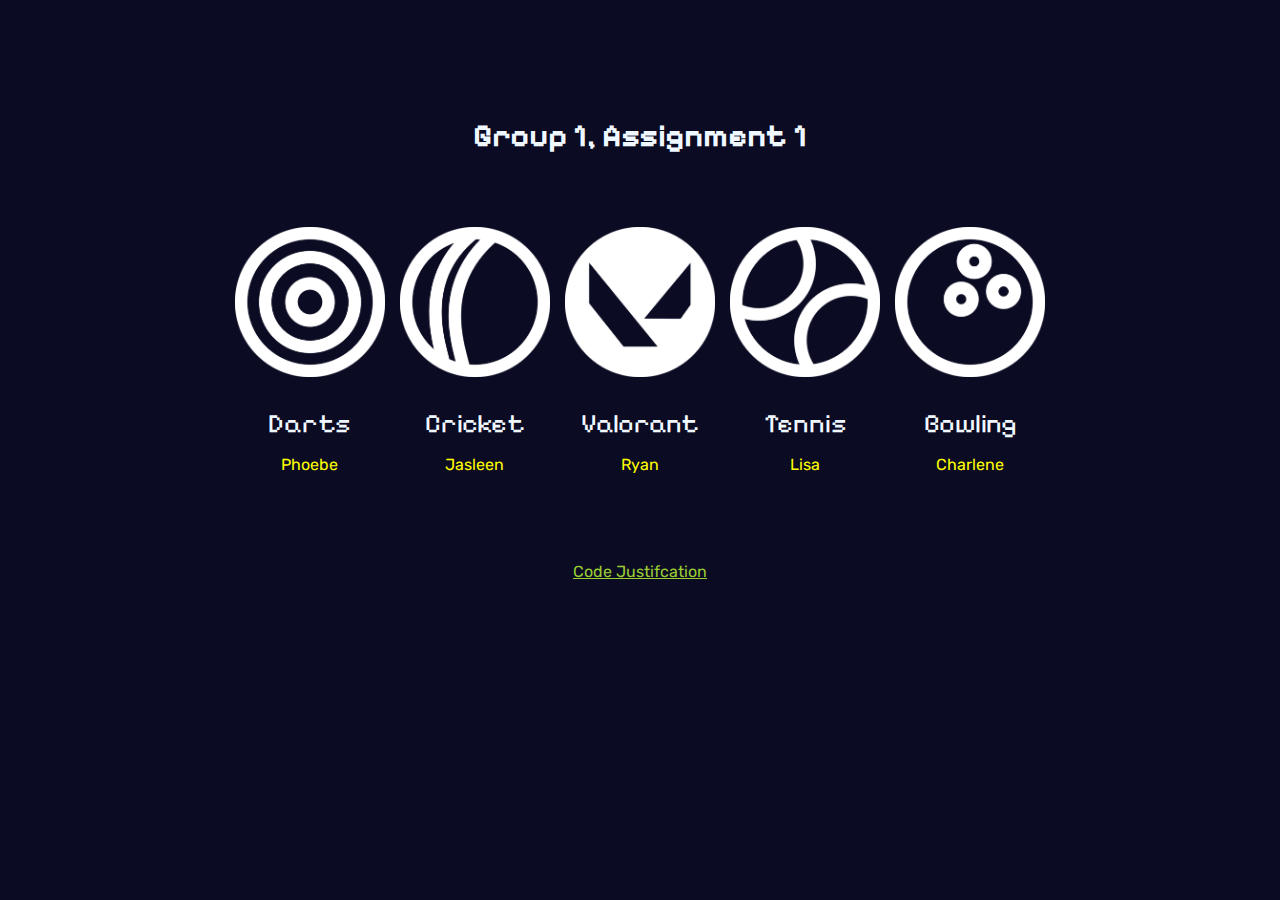
<file: index.html>
<!DOCTYPE html>
<html lang="en">
  <head>
    <meta charset="UTF-8" />
    <meta name="viewport" content="width=device-width, initial-scale=1.0" />
    <title>Assignment1 Homepage</title>
<!-- heading font-->
    <link rel="stylesheet" type="text/css" href="Darts-Phoebe/phoebetemp.css" />
    <link rel="preconnect" href="https://fonts.googleapis.com">
    <link rel="preconnect" href="https://fonts.gstatic.com" crossorigin>
    <link href="https://fonts.googleapis.com/css2?family=Pixelify+Sans:wght@400..700&display=swap" rel="stylesheet">
<!-- nav font -->
    <link rel="preconnect" href="https://fonts.googleapis.com">
    <link rel="preconnect" href="https://fonts.gstatic.com" crossorigin>
    <link href="https://fonts.googleapis.com/css2?family=Rubik:ital,wght@0,300..900;1,300..900&display=swap" rel="stylesheet">
  </head>
    <!--*Concept Model, Needs to be corrected against different viewport sizes-->
  </head>

 <!-- created by Phoebe Biggin -->
  <body id="homepage">
    <header class="home">
      <h1>Group 1, Assignment 1</h1>
    </header>
    <main class="home">
      <section class="home">
        <!--* Link box per game, enclosed in each article. 
          Will need to replace icon-placeholder with intended images AT a higher res. pixelated ;") -->
        <!--* Game 1, Phoebe-->
        <article class="gamebox">
          <a class="gamelink" href="Darts-Phoebe/phoebe.html"> 
            <img src="Images/Darts.png" width="150vw" height="width"/>
          </a>
          <h3 class="gametext">Darts</h3> <!--* could make this part of the hitbox too?-->
          <p>Phoebe</p>
        </article>
        <!--* Game 2, Jasleen-->
        <article class="gamebox">
          <a class="gamelink" href="Jasleen-Assignment-1-Part-1/cricket.html"
            ><img src="Images/cricket.png" width="150vw" height="width"/>
          </a>
          <h3 class="gametext">Cricket</h3>
          <p>Jasleen</p>
        </article>
        <!--* Game 3, Ryan-->
        <article class="gamebox">
          <a class="gamelink" href="valorant-ryan/ryan.html"
            ><img src="Images/valorant.png" width="150vw" height="width"/>
          </a>
          <h3 class="gametext">Valorant</h3>
          <p>Ryan</p>
        </article>
        <!--* Game 4, Lisa-->
        <article class="gamebox">
          <a class="gamelink" href="tennis/assignmentpt1.html"
            ><img src="Images/tennis.png" width="150vw" height="width"/>
          </a>
          <h3 class="gametext">Tennis</h3>
          <p>Lisa</p>
        </article>
        <!--* Game 5, Charlene-->
        <article class="gamebox">
          <a class="gamelink" href="bowling/bowlingAS.html"
            ><img src="Images/bowling.png" width="150vw" height="width"/>
          </a>
          <h3 class="gametext" >Bowling</h3>
          <p>Charlene</p>
        </article>
      </section>
    </main>
    <footer class="home">
      <!--* Link for Decision making page in this section?-->
      <a class="just-link" href="justification.html">Code Justifcation</a>
    </footer>
    <!-- addtional page information could be displayed in the actual footer-->
  </body>
</html>
</file>
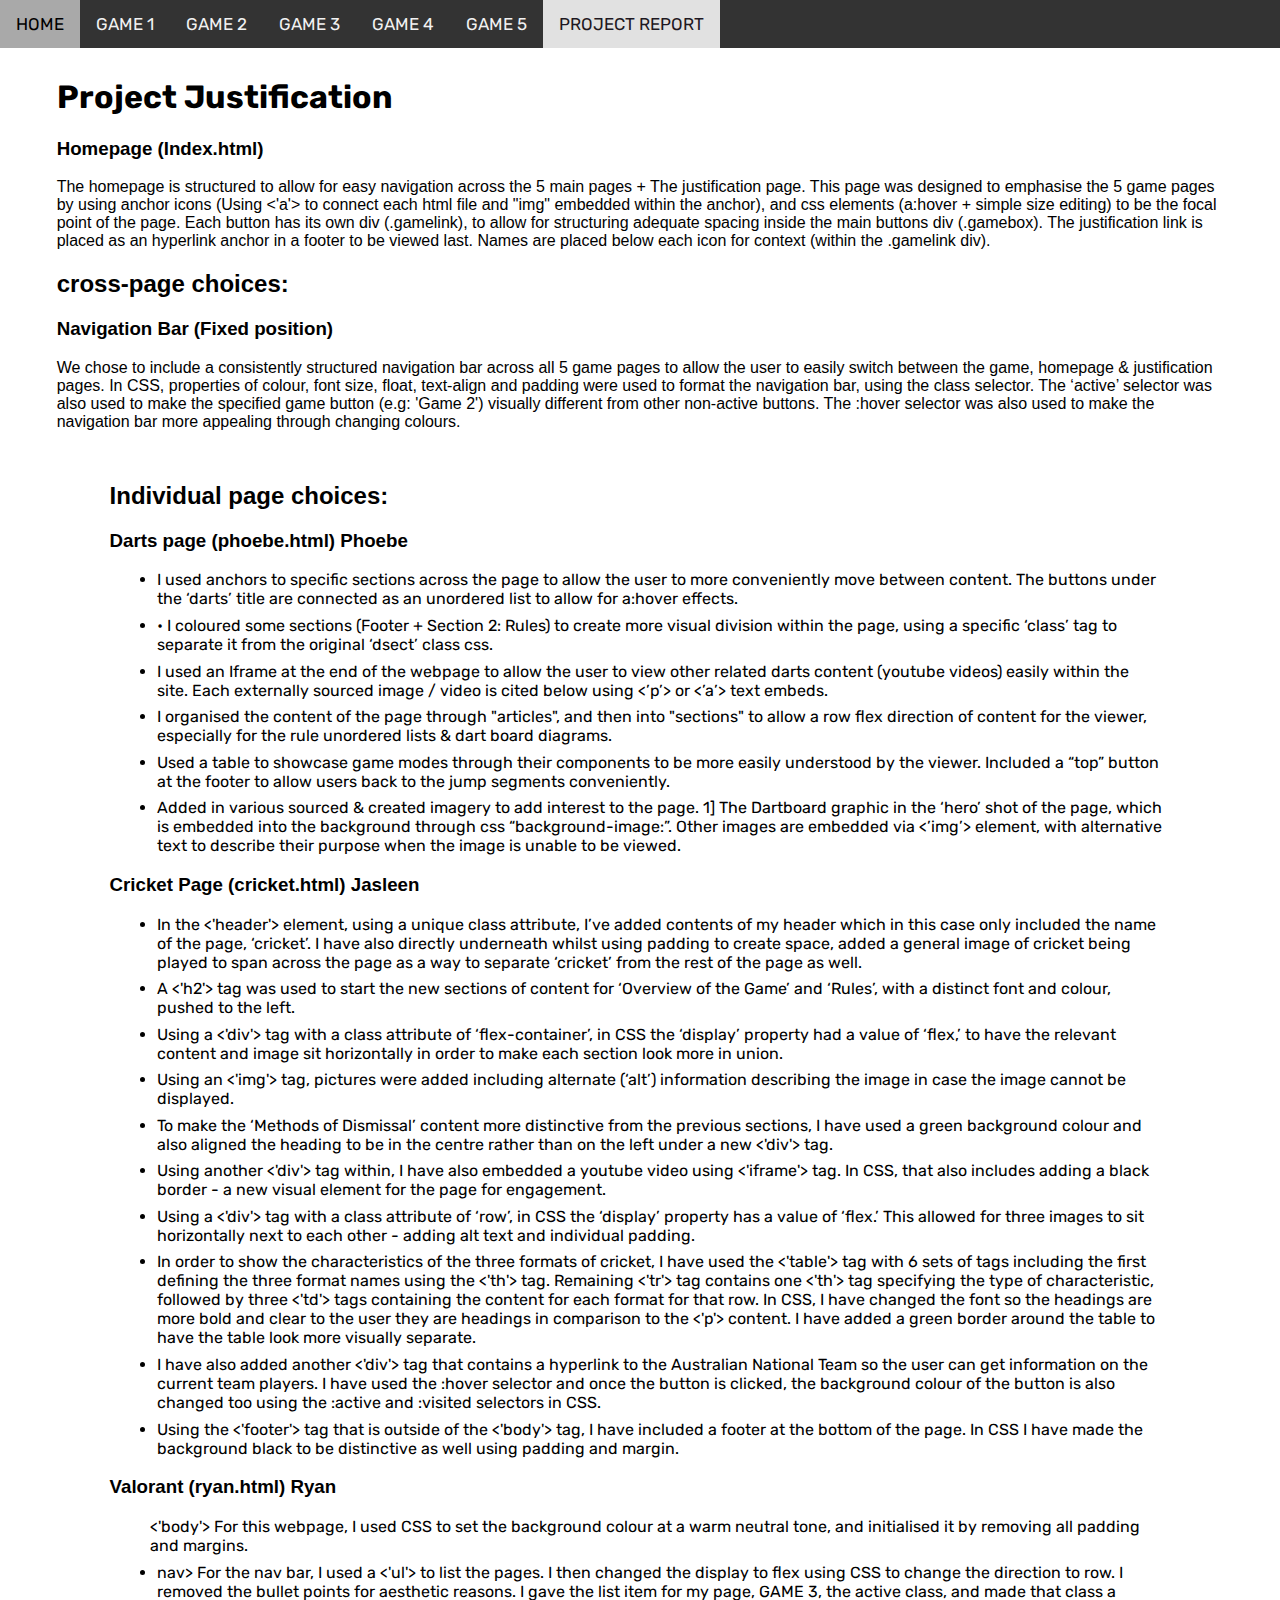
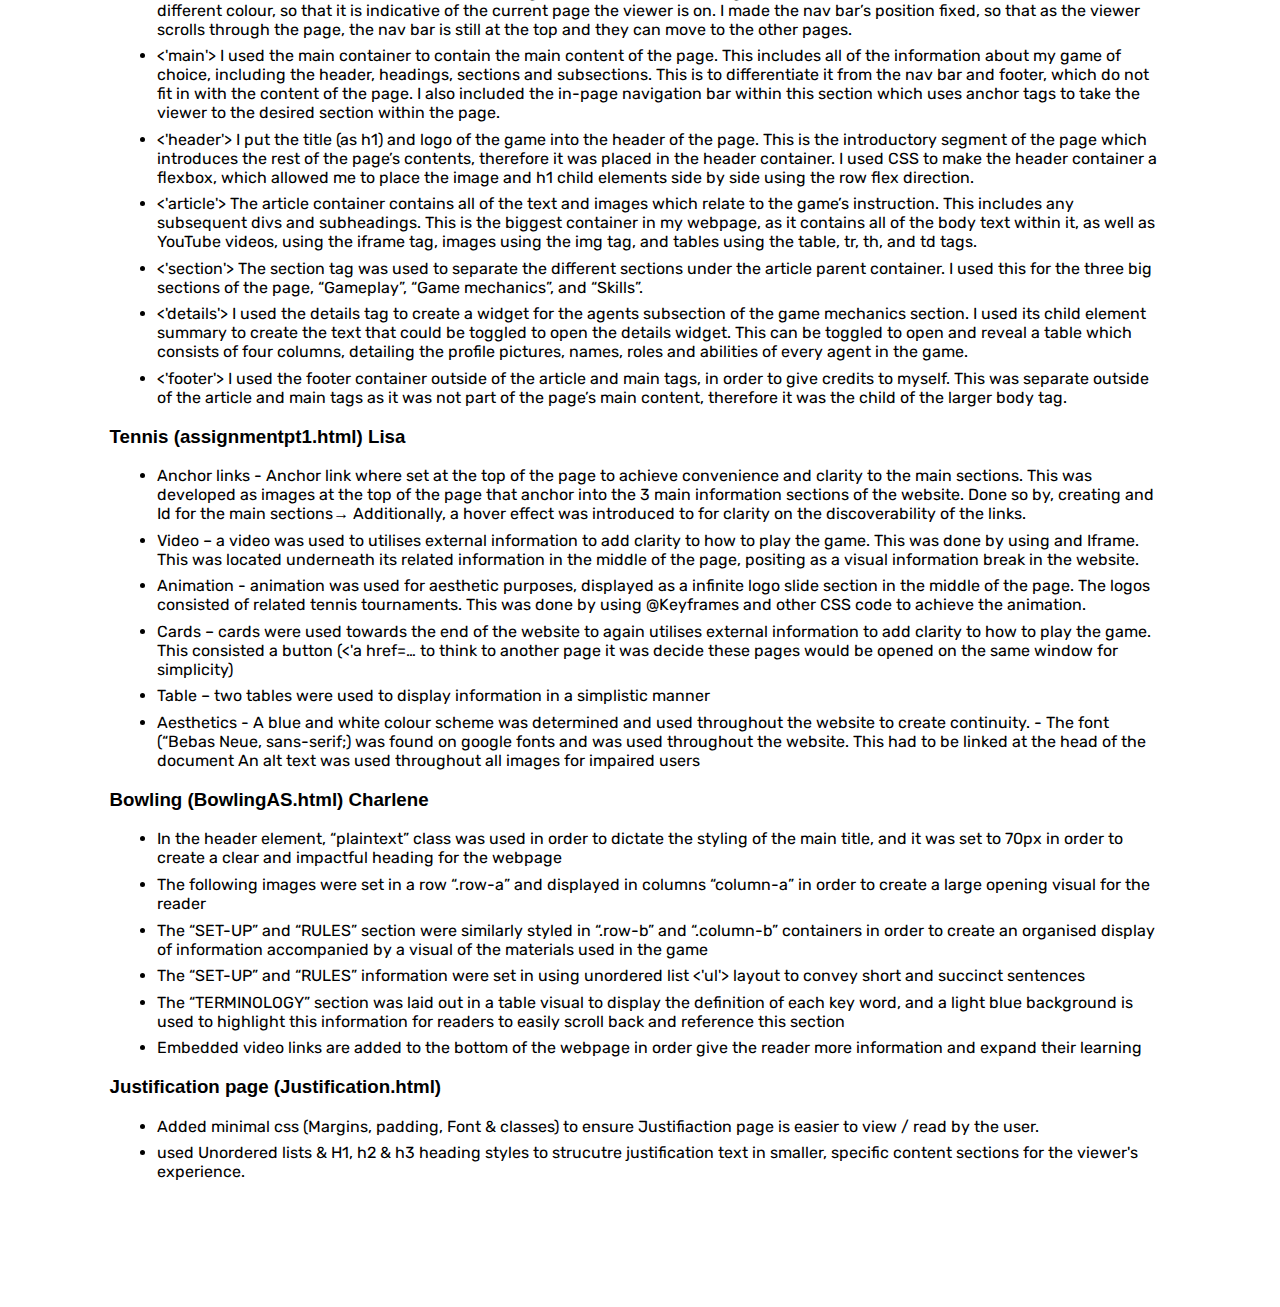
<file: justification.html>
<!DOCTYPE html>
<html lang="en">
  <head>
    <meta charset="UTF-8" />
    <meta name="viewport" content="width=device-width, initial-scale=1.0" />
    <title>Assignment 1 Justification</title>

    <link rel="stylesheet" type="text/css" href="Darts-Phoebe/phoebetemp.css" />
    <link rel="preconnect" href="https://fonts.googleapis.com" />
    <link rel="preconnect" href="https://fonts.gstatic.com" crossorigin />
    <link
      href="https://fonts.googleapis.com/css2?family=Rubik:ital,wght@0,300..900;1,300..900&display=swap"
      rel="stylesheet"
    />
  </head>

  <body id="justpage">
    <div class="topnavjust">
      <a href="index.html">HOME</a>
      <a href="Darts-Phoebe/phoebe.html">GAME 1</a>
      <a href="Jasleen-Assignment-1-Part-1/cricket.html">GAME 2</a>
      <a href="valorant-ryan/ryan.html">GAME 3</a>
      <a href="tennis/assignmentpt1.html">GAME 4</a>
      <a href="bowling/bowlingAS.html">GAME 5</a>
      <a class="activejust" href="">PROJECT REPORT</a>
    </div>

    <!-- created by Phoebe Biggin -->
    <section class="mainjust">
      <h1>Project Justification</h1>
      <h3>Homepage (Index.html)</h3>
      <p>
        The homepage is structured to allow for easy navigation across the 5
        main pages + The justification page. This page was designed to emphasise
        the 5 game pages by using anchor icons (Using <'a'> to connect each html
        file and "img" embedded within the anchor), and css elements (a:hover +
        simple size editing) to be the focal point of the page. Each button has
        its own div (.gamelink), to allow for structuring adequate spacing
        inside the main buttons div (.gamebox). The justification link is placed
        as an hyperlink anchor in a footer to be viewed last. Names are placed
        below each icon for context (within the .gamelink div).
      </p>

      <h2>cross-page choices:</h2>
      <h3>Navigation Bar (Fixed position)</h3>
      <p>
        We chose to include a consistently structured navigation bar across all
        5 game pages to allow the user to easily switch between the game,
        homepage & justification pages. In CSS, properties of colour, font size,
        float, text-align and padding were used to format the navigation bar,
        using the class selector. The ‘active’ selector was also used to make
        the specified game button (e.g: 'Game 2') visually different from other
        non-active buttons. The :hover selector was also used to make the
        navigation bar more appealing through changing colours.
      </p>
      <article class="indivjust">
        <h2>Individual page choices:</h2>
        <h3>Darts page (phoebe.html) Phoebe</h3>
        <ul class="justpoint">
          <li>
            I used anchors to specific sections across the page to allow the
            user to more conveniently move between content. The buttons under
            the ‘darts’ title are connected as an unordered list to allow for
            a:hover effects.
          </li>
          <li>•	I coloured some sections (Footer + Section 2: Rules) to create more visual 
            division within the page, using a specific ‘class’ tag to separate it from the 
            original ‘dsect’ class css.</li>
          <li>
            I used an Iframe at the end of the webpage to allow the user to view
            other related darts content (youtube videos) easily within the site.
            Each externally sourced image / video is cited below using <’p’> or <’a’> text embeds.
          </li>
          <li>
            I organised the content of the page through "articles", and then
            into "sections" to allow a row flex direction of content for the
            viewer, especially for the rule unordered lists & dart board
            diagrams.
          </li>
          <li>
            Used a table to showcase game modes through their components to be
            more easily understood by the viewer. Included a “top” button at the
            footer to allow users back to the jump segments conveniently.
          </li>
          <li>
            Added in various sourced & created imagery to add interest to the
            page. 1] The Dartboard graphic in the ‘hero’ shot of the page, which
            is embedded into the background through css “background-image:”.
            Other images are embedded via <’img’> element, with alternative text
            to describe their purpose when the image is unable to be viewed.
          </li>
        </ul>

        <h3>Cricket Page (cricket.html) Jasleen</h3>
        <ul class="justpoint">
          <li>
            In the <'header'> element, using a unique class attribute, I’ve
            added contents of my header which in this case only included the
            name of the page, ‘cricket’. I have also directly underneath whilst
            using padding to create space, added a general image of cricket
            being played to span across the page as a way to separate ‘cricket’
            from the rest of the page as well.
          </li>
          <li>
            A <'h2'> tag was used to start the new sections of content for
            ‘Overview of the Game’ and ‘Rules’, with a distinct font and colour,
            pushed to the left.
          </li>
          <li>
            Using a <'div'> tag with a class attribute of ‘flex-container’, in
            CSS the ‘display’ property had a value of ‘flex,’ to have the
            relevant content and image sit horizontally in order to make each
            section look more in union.
          </li>
          <li>
            Using an <'img'> tag, pictures were added including alternate
            (‘alt’) information describing the image in case the image cannot be
            displayed.
          </li>
          <li>
            To make the ‘Methods of Dismissal’ content more distinctive from the
            previous sections, I have used a green background colour and also
            aligned the heading to be in the centre rather than on the left
            under a new <'div'> tag.
          </li>
          <li>
            Using another <'div'> tag within, I have also embedded a youtube
            video using <'iframe'> tag. In CSS, that also includes adding a
            black border - a new visual element for the page for engagement.
          </li>
          <li>
            Using a <'div'> tag with a class attribute of ‘row’, in CSS the
            ‘display’ property has a value of ‘flex.’ This allowed for three
            images to sit horizontally next to each other - adding alt text and
            individual padding.
          </li>
          <li>
            In order to show the characteristics of the three formats of
            cricket, I have used the <'table'> tag with 6 sets of
            <tr>
              tags including the first defining the three format names using the
              <'th'> tag. Remaining <'tr'> tag contains one <'th'> tag
              specifying the type of characteristic, followed by three <'td'>
              tags containing the content for each format for that row. In CSS,
              I have changed the font so the headings are more bold and clear to
              the user they are headings in comparison to the <'p'> content. I
              have added a green border around the table to have the table look
              more visually separate.
            </tr>
          </li>

          <li>
            I have also added another <'div'> tag that contains a hyperlink to
            the Australian National Team so the user can get information on the
            current team players. I have used the :hover selector and once the
            button is clicked, the background colour of the button is also
            changed too using the :active and :visited selectors in CSS.
          </li>
          <li>
            Using the <'footer'> tag that is outside of the <'body'> tag, I have
            included a footer at the bottom of the page. In CSS I have made the
            background black to be distinctive as well using padding and margin.
          </li>
        </ul>

        <h3>Valorant (ryan.html) Ryan</h3>
        <ul class="justpoint">
          <'body'> For this webpage, I used CSS to set the background colour at
          a warm neutral tone, and initialised it by removing all padding and
          margins.
          <li>
            nav> For the nav bar, I used a <'ul'> to list the pages. I then
            changed the display to flex using CSS to change the direction to
            row. I removed the bullet points for aesthetic reasons. I gave the
            list item for my page, GAME 3, the active class, and made that class
            a different colour, so that it is indicative of the current page the
            viewer is on. I made the nav bar’s position fixed, so that as the
            viewer scrolls through the page, the nav bar is still at the top and
            they can move to the other pages.
          </li>
          <li>
            <'main'> I used the main container to contain the main content of
            the page. This includes all of the information about my game of
            choice, including the header, headings, sections and subsections.
            This is to differentiate it from the nav bar and footer, which do
            not fit in with the content of the page. I also included the in-page
            navigation bar within this section which uses anchor tags to take
            the viewer to the desired section within the page.
          </li>

          <li>
            <'header'> I put the title (as h1) and logo of the game into the
            header of the page. This is the introductory segment of the page
            which introduces the rest of the page’s contents, therefore it was
            placed in the header container. I used CSS to make the header
            container a flexbox, which allowed me to place the image and h1
            child elements side by side using the row flex direction.
          </li>

          <li>
            <'article'> The article container contains all of the text and
            images which relate to the game’s instruction. This includes any
            subsequent divs and subheadings. This is the biggest container in my
            webpage, as it contains all of the body text within it, as well as
            YouTube videos, using the iframe tag, images using the img tag, and
            tables using the table, tr, th, and td tags.
          </li>

          <li>
            <'section'> The section tag was used to separate the different
            sections under the article parent container. I used this for the
            three big sections of the page, “Gameplay”, “Game mechanics”, and
            “Skills”.
          </li>

          <li>
            <'details'> I used the details tag to create a widget for the agents
            subsection of the game mechanics section. I used its child element
            summary to create the text that could be toggled to open the details
            widget. This can be toggled to open and reveal a table which
            consists of four columns, detailing the profile pictures, names,
            roles and abilities of every agent in the game.
          </li>
          <li>
            <'footer'> I used the footer container outside of the article and
            main tags, in order to give credits to myself. This was separate
            outside of the article and main tags as it was not part of the
            page’s main content, therefore it was the child of the larger body
            tag.
          </li>
        </ul>

        <h3>Tennis (assignmentpt1.html) Lisa</h3>
        <ul class="justpoint">
          <li>
            Anchor links - Anchor link where set at the top of the page to
            achieve convenience and clarity to the main sections. This was
            developed as images at the top of the page that anchor into the 3
            main information sections of the website. Done so by, creating and
            Id for the main sections→ Additionally, a hover effect was
            introduced to for clarity on the discoverability of the links.
          </li>

          <li>
            Video – a video was used to utilises external information to add
            clarity to how to play the game. This was done by using and Iframe.
            This was located underneath its related information in the middle of
            the page, positing as a visual information break in the website.
          </li>

          <li>
            Animation - animation was used for aesthetic purposes, displayed as
            a infinite logo slide section in the middle of the page. The logos
            consisted of related tennis tournaments. This was done by using
            @Keyframes and other CSS code to achieve the animation.
          </li>

          <li>
            Cards – cards were used towards the end of the website to again
            utilises external information to add clarity to how to play the
            game. This consisted a button (<'a href=… to think to another page
            it was decide these pages would be opened on the same window for
            simplicity)
          </li>

          <li>
            Table – two tables were used to display information in a simplistic
            manner
          </li>

          <li>
            Aesthetics - A blue and white colour scheme was determined and used
            throughout the website to create continuity. - The font (“Bebas
            Neue, sans-serif;) was found on google fonts and was used throughout
            the website. This had to be linked at the head of the document An
            alt text was used throughout all images for impaired users
          </li>
        </ul>
        <h3>Bowling (BowlingAS.html) Charlene</h3>
        <ul class="justpoint">
          <li>
            In the header element, “plaintext” class was used in order to
            dictate the styling of the main title, and it was set to 70px in
            order to create a clear and impactful heading for the webpage
          </li>
          <li>
            The following images were set in a row “.row-a” and displayed in
            columns “column-a” in order to create a large opening visual for the
            reader
          </li>
          <li>
            The “SET-UP” and “RULES” section were similarly styled in “.row-b”
            and “.column-b” containers in order to create an organised display
            of information accompanied by a visual of the materials used in the
            game
          </li>
          <li>
            The “SET-UP” and “RULES” information were set in using unordered
            list <'ul'> layout to convey short and succinct sentences
          </li>
          <li>
            The “TERMINOLOGY” section was laid out in a table visual to display
            the definition of each key word, and a light blue background is used
            to highlight this information for readers to easily scroll back and
            reference this section
          </li>
          <li>
            Embedded video links are added to the bottom of the webpage in order
            give the reader more information and expand their learning
          </li>
        </ul>
        <h3>Justification page (Justification.html)</h3>
        <ul class="justpoint">
          <li>
            Added minimal css (Margins, padding, Font & classes) to ensure
            Justifiaction page is easier to view / read by the user.
          </li>
          <li>
            used Unordered lists & H1, h2 & h3 heading styles to strucutre
            justification text in smaller, specific content sections for the
            viewer's experience.
          </li>
        </ul>
      </article>
    </section>
  </body>
</html>
</file>
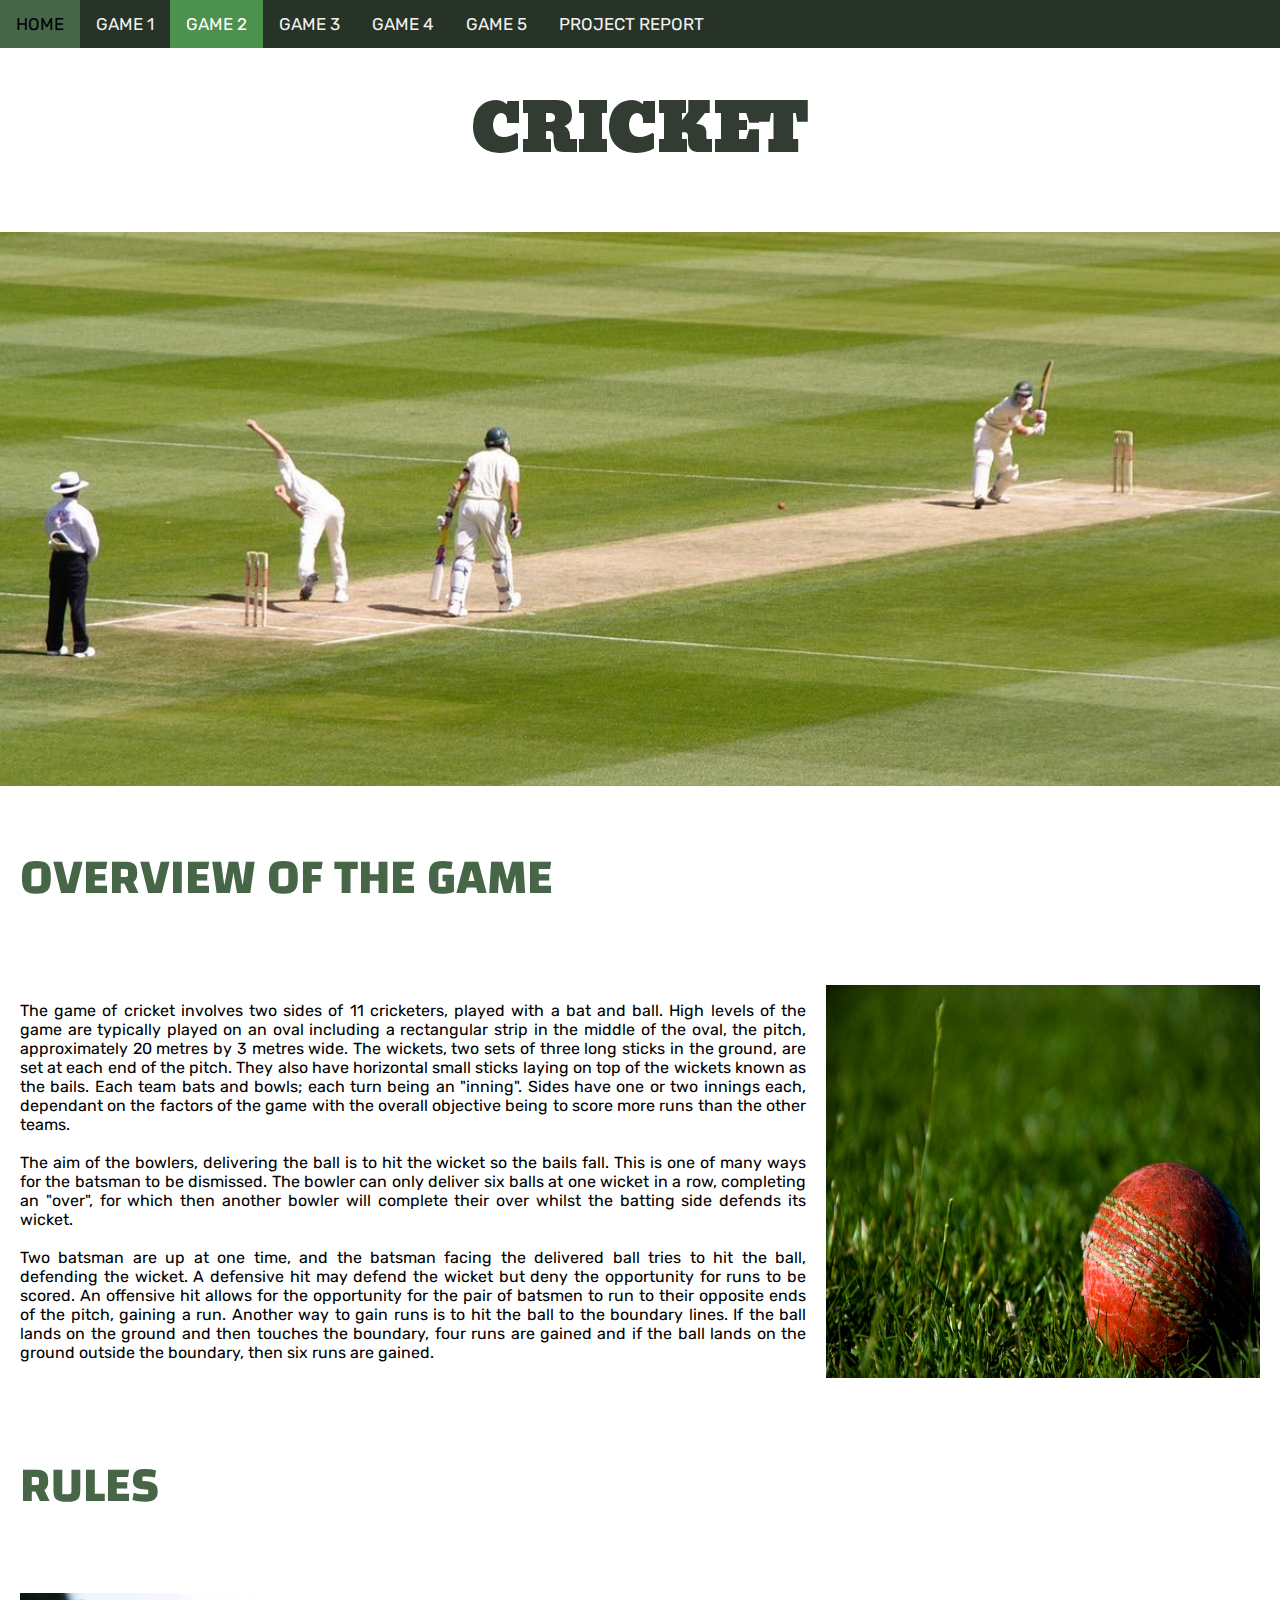
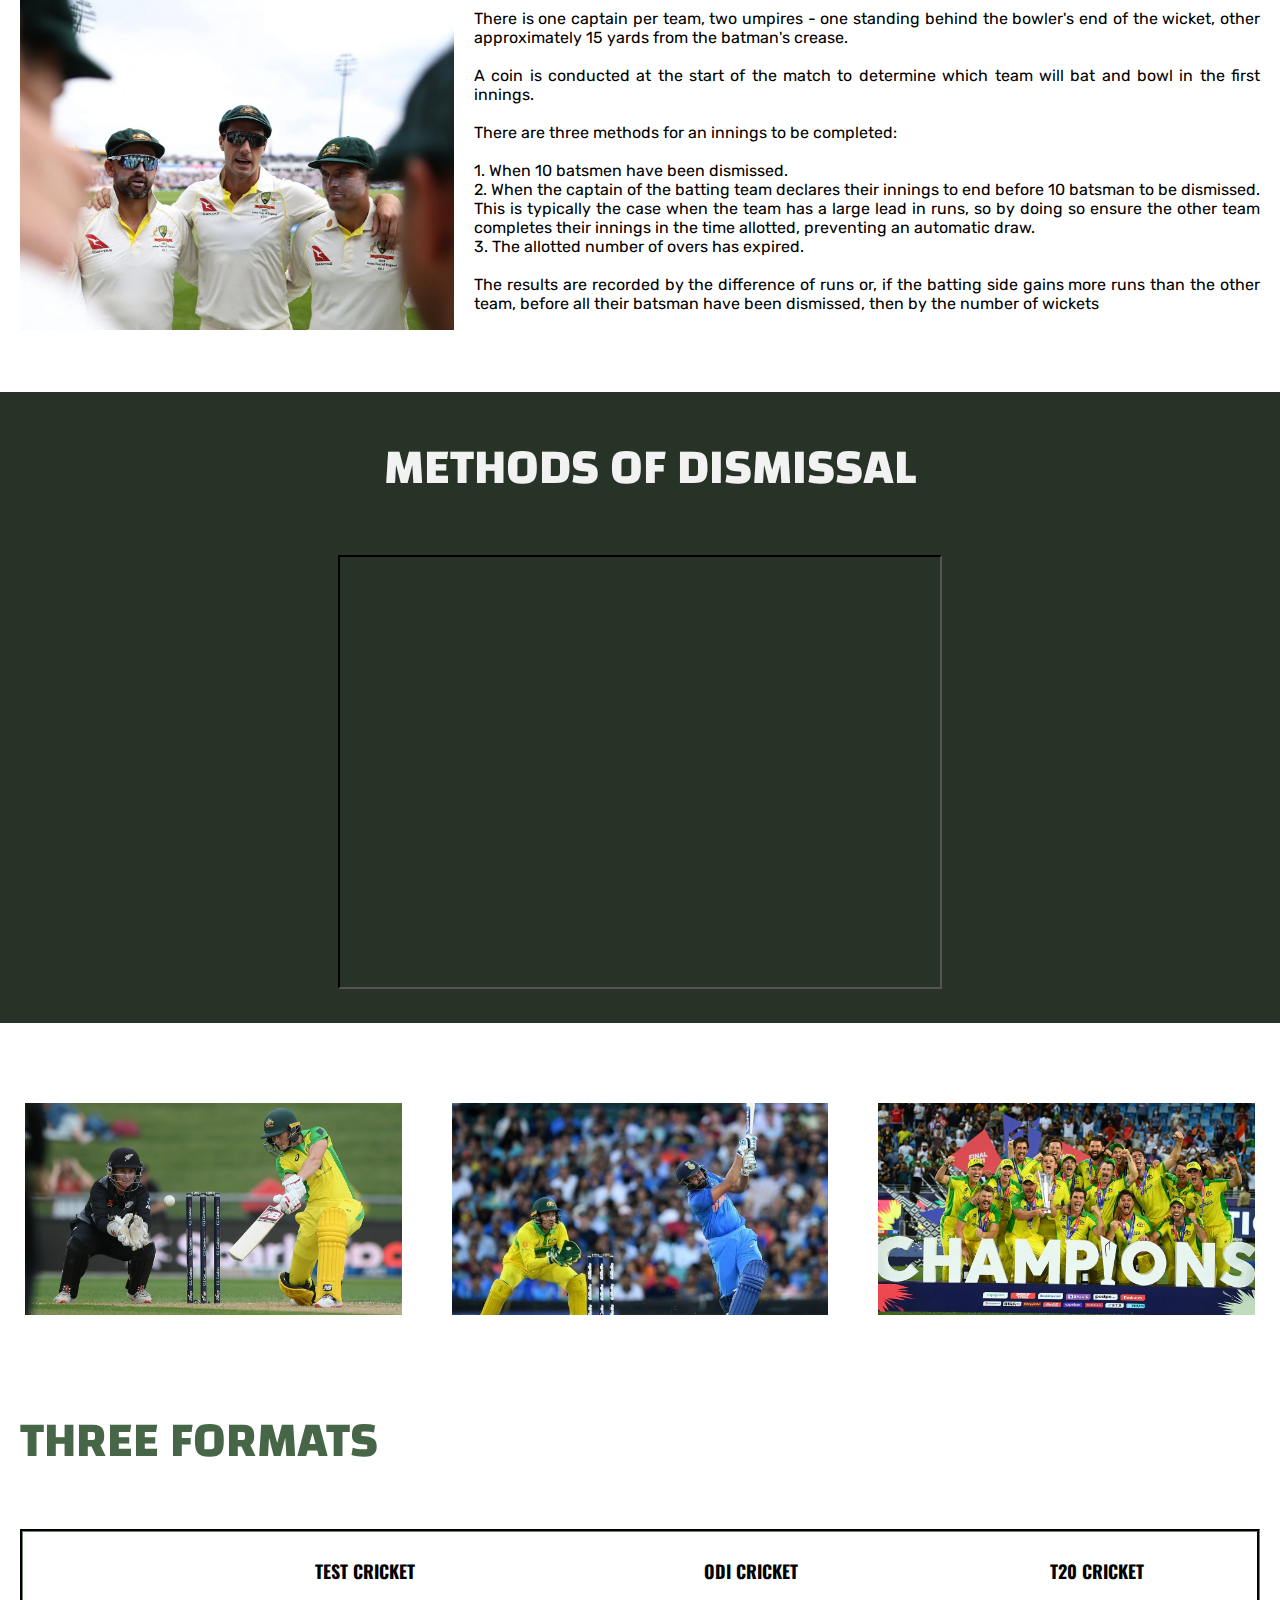
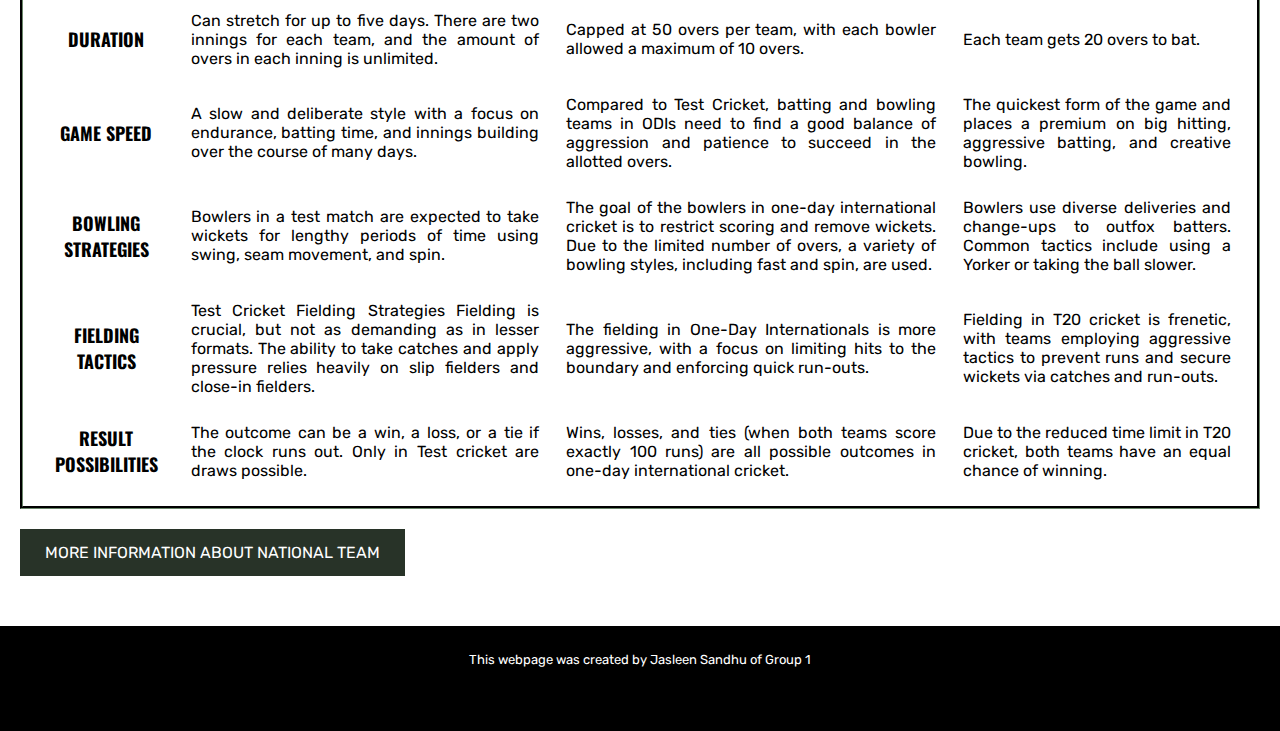
<file: Jasleen-Assignment-1-Part-1/cricket.html>
<!DOCTYPE html>
<html lang="en">
<head>
    <meta charset="UTF-8">
    <meta name="viewport" content="width=device-width, initial-scale=1.0">
    <link rel="stylesheet" href="cricket.css">

<link href="https://fonts.googleapis.com/css2?family=Angkor&display=swap" rel="stylesheet">
<link href="https://fonts.googleapis.com/css2?family=Angkor&family=Anta&family=Oswald:wght@200..700&display=swap" rel="stylesheet">
<link href="https://fonts.googleapis.com/css2?family=Angkor&family=Anta&family=Changa:wght@200..800&family=Oswald:wght@200..700&display=swap" rel="stylesheet">
<link href="https://fonts.googleapis.com/css2?family=Angkor&family=Anta&family=Changa:wght@200..800&family=Oswald:wght@200..700&family=Rubik:ital,wght@0,300..900;1,300..900&display=swap" rel="stylesheet">
    <title>Cricket | Jasleen</title>
</head>

<body>
    <div class="topnav"> </a>
      <a href="../index.html">HOME</a>
      <a href="../Darts-Phoebe/phoebe.html" href="">GAME 1</a>
      <a class="active" href="">GAME 2</a>
      <a href="../valorant-ryan/ryan.html">GAME 3</a>
      <a href="../tennis/assignmentpt1.html">GAME 4</a>
      <a href="../bowling/bowlingAS.html">GAME 5</a>
      <a href="../justification.html">PROJECT REPORT</a>
    </div>

    

      <header class = "headerjas">
        <h1>CRICKET</h1>
      </header>

            <img src="headercricket.jpg" alt="Cricket Team playing" width="100%"/>
                
            <h2> OVERVIEW OF THE GAME </h2>
                <div1jas class = "oneflex-containerjas">
                    <p>The game of cricket involves two sides of 11 cricketers, played with a bat and ball. High levels of the game are typically  played on an oval including a rectangular strip in the middle of the oval, the pitch, approximately 20 metres by 3 metres wide. The wickets, two sets of three long sticks in the ground, are set at each end of the pitch. They also have horizontal small sticks laying on top of the wickets known as the bails. Each team bats and bowls; each turn being an "inning". Sides have one or two innings each, dependant on the factors of the game with the overall objective being to score more runs than the other teams. 
                    <br>
                    <br>
                    The aim of the bowlers, delivering the ball is to hit the wicket so the bails fall. This is one of many ways for the batsman to be dismissed. The bowler can only deliver six balls at one wicket in a row, completing an "over", for which then another bowler will complete their over whilst the batting side defends its wicket. 
                    <br>
                    <br>
                    Two batsman are up at one time, and the batsman facing the delivered ball tries to hit the ball, defending the wicket. A defensive hit may defend the wicket but deny the opportunity for runs to be scored. An offensive hit allows for the opportunity for the pair of batsmen to run to their opposite ends of the pitch, gaining a run. Another way to gain runs is to hit the ball to the boundary lines. If the ball lands on the ground and then touches the boundary, four runs are gained and if the ball lands on the ground outside the boundary, then six runs are gained. 
                    </p>
                    <img src="ball.jpg" alt="Cricket Ball" width="35%"/>
                </div1jas>

           <h2> RULES </h2>
           <div2jas class = "twoflex-containerjas">
            <img src="fielders.webp" alt="Australian team" width="35%"/>
            <p> There is one captain per team, two umpires - one standing behind the bowler's end of the wicket, other approximately 15 yards from the batman's crease. 
            <br>
            <br>
              A coin is conducted at the start of the match to determine which team will bat and bowl in the first innings.    
            <br> 
            <br> 
              There are three methods for an innings to be completed:
            <br>
            <br>
              1. When 10 batsmen have been dismissed.
            <br>
              2. When the captain of the batting team declares their innings to end before 10 batsman to be dismissed.
            <br>
            This is typically the case when the team has a large lead in runs, so by doing so ensure the other team completes their innings in the time allotted, preventing an automatic draw. 
            <br> 
              3. The allotted number of overs has expired.
            <br> 
            <br>  
            The results are recorded by the difference of runs or, if the batting side gains more runs than the other team, before all their batsman have been dismissed, then by the number of wickets
            </p>
            </div2jas>


      <div class = "dismissaljas">
            <h2 class="centred_heading"> METHODS OF DISMISSAL</h2>
                <div style="text-align:center"> 
                    <iframe width="600" height="430" src="https://www.youtube.com/embed/COKmlpihiOw"></iframe>
                </div>
      </div>


      <div class="rowjas">
                <div class="columnjas">
                  <img src="format_1.jpeg" alt="Test Cricket" width="100%" >
                </div>
                <div class="columnjas">
                  <img src="format_2.jpg" alt="ODI Cricket" width="100%">
                </div>
                <div class="columnjas">
                  <img src="format_3" alt="Australia, winning team for T20 World Cup" width="100%" >
                </div>
        </div>


      <div class = "gameformatsjas">
            <h2> THREE FORMATS</h2>
            <table class = gftablejas> 
              <tr>
                <th scope="col"></th>
                <th scope="col"> TEST CRICKET</th>
                <th scope="col"> ODI CRICKET</th>
                <th scope="col">T20 CRICKET</th>
              </tr>

              <tr>
                <th scope="row"> DURATION</th>
                <td> Can stretch for up to five days. There are two innings for each team, and the amount of overs in each inning is unlimited.</td>
                <td> Capped at 50 overs per team, with each bowler allowed a maximum of 10 overs.</td>
                <td> Each team gets 20 overs to bat.</td>
              </tr>

              <tr>
                <th scope="row"> GAME SPEED</th>
                <td> A slow and deliberate style with a focus on endurance, batting time, and innings building over the course of many days.</td>
                <td> Compared to Test Cricket, batting and bowling teams in ODIs need to find a good balance of aggression and patience to succeed in the allotted overs.</td>
                <td> The quickest form of the game and places a premium on big hitting, aggressive batting, and creative bowling.</td>
              </tr>

              <tr>
                <th scope="row"> BOWLING STRATEGIES</th>
                <td> Bowlers in a test match are expected to take wickets for lengthy periods of time using swing, seam movement, and spin.</td>
                <td> The goal of the bowlers in one-day international cricket is to restrict scoring and remove wickets. Due to the limited number of overs, a variety of bowling styles, including fast and spin, are used.</td>
                <td> Bowlers use diverse deliveries and change-ups to outfox batters. Common tactics include using a Yorker or taking the ball slower.</td>
              </tr>

              <tr>
                <th scope="row"> FIELDING TACTICS</th>
                <td> Test Cricket Fielding Strategies Fielding is crucial, but not as demanding as in lesser formats. The ability to take catches and apply pressure relies heavily on slip fielders and close-in fielders.</td>
                <td> The fielding in One-Day Internationals is more aggressive, with a focus on limiting hits to the boundary and enforcing quick run-outs.</td>
                <td> Fielding in T20 cricket is frenetic, with teams employing aggressive tactics to prevent runs and secure wickets via catches and run-outs.</td>
              </tr>

              <tr>
                <th scope="row"> RESULT POSSIBILITIES</th>
                <td> The outcome can be a win, a loss, or a tie if the clock runs out. Only in Test cricket are draws possible.</td>
                <td> Wins, losses, and ties (when both teams score exactly 100 runs) are all possible outcomes in one-day international cricket.</td>
                <td> Due to the reduced time limit in T20 cricket, both teams have an equal chance of winning.</td>
              </tr>
            </table>
      </div>

      <div class = "link">
        <a href="https://www.cricket.com.au/" target="_blank"> MORE INFORMATION ABOUT NATIONAL TEAM </a>
      </div>

      <footer>
        <p> This webpage was created by Jasleen Sandhu of Group 1</p>
      </footer>

            



      


</body>
</html>
</file>
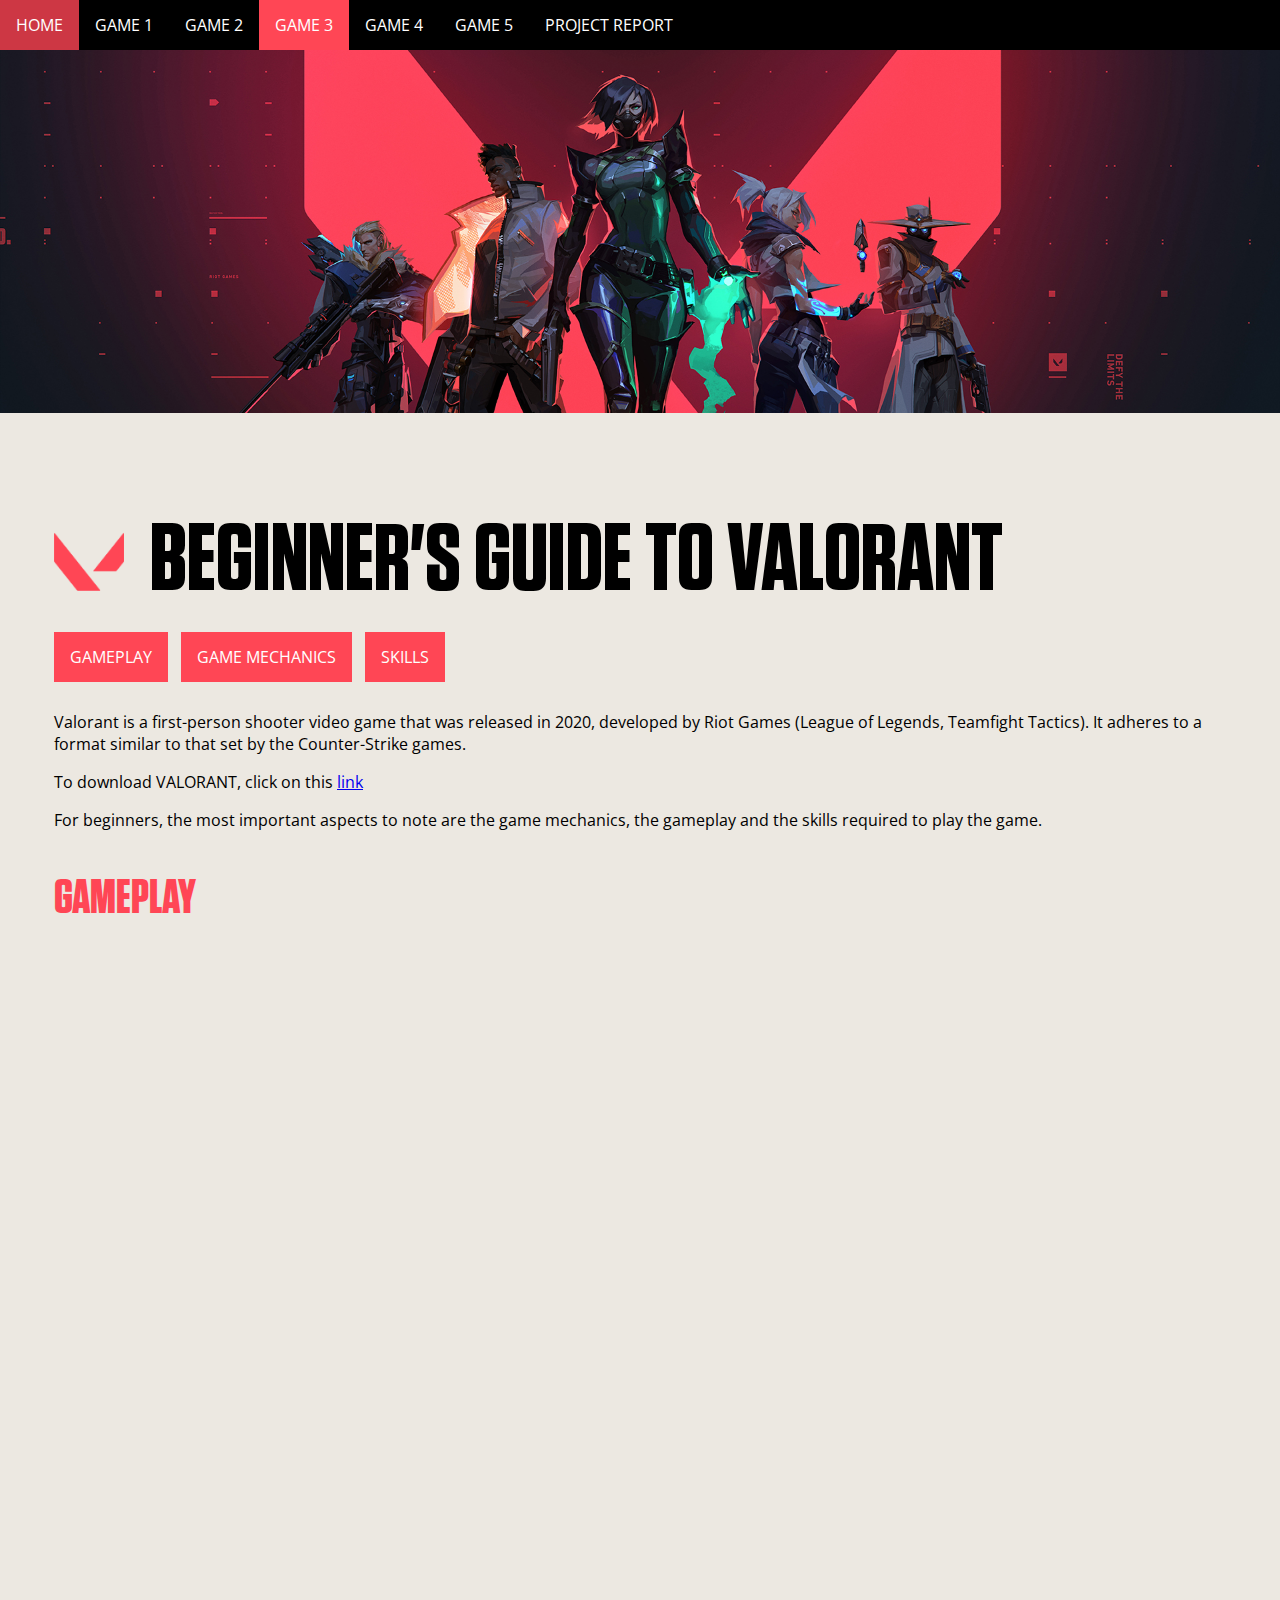
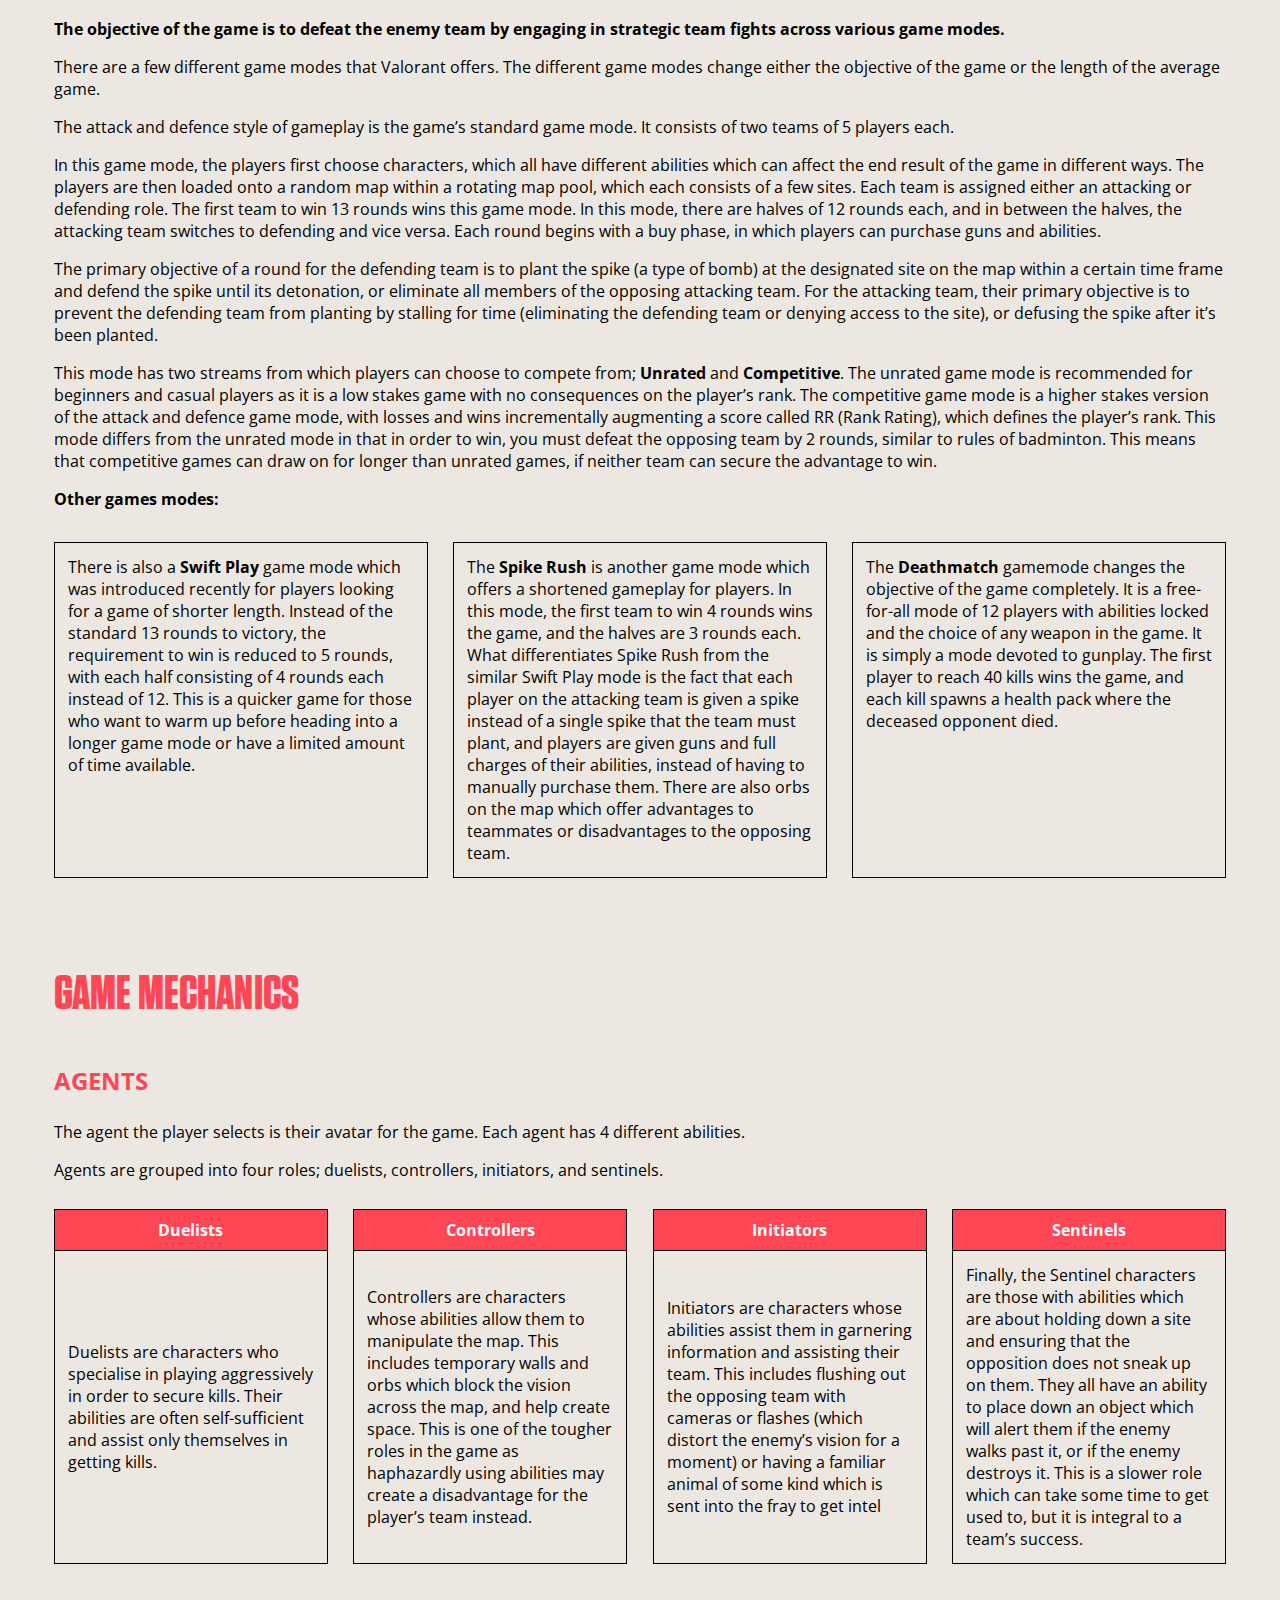
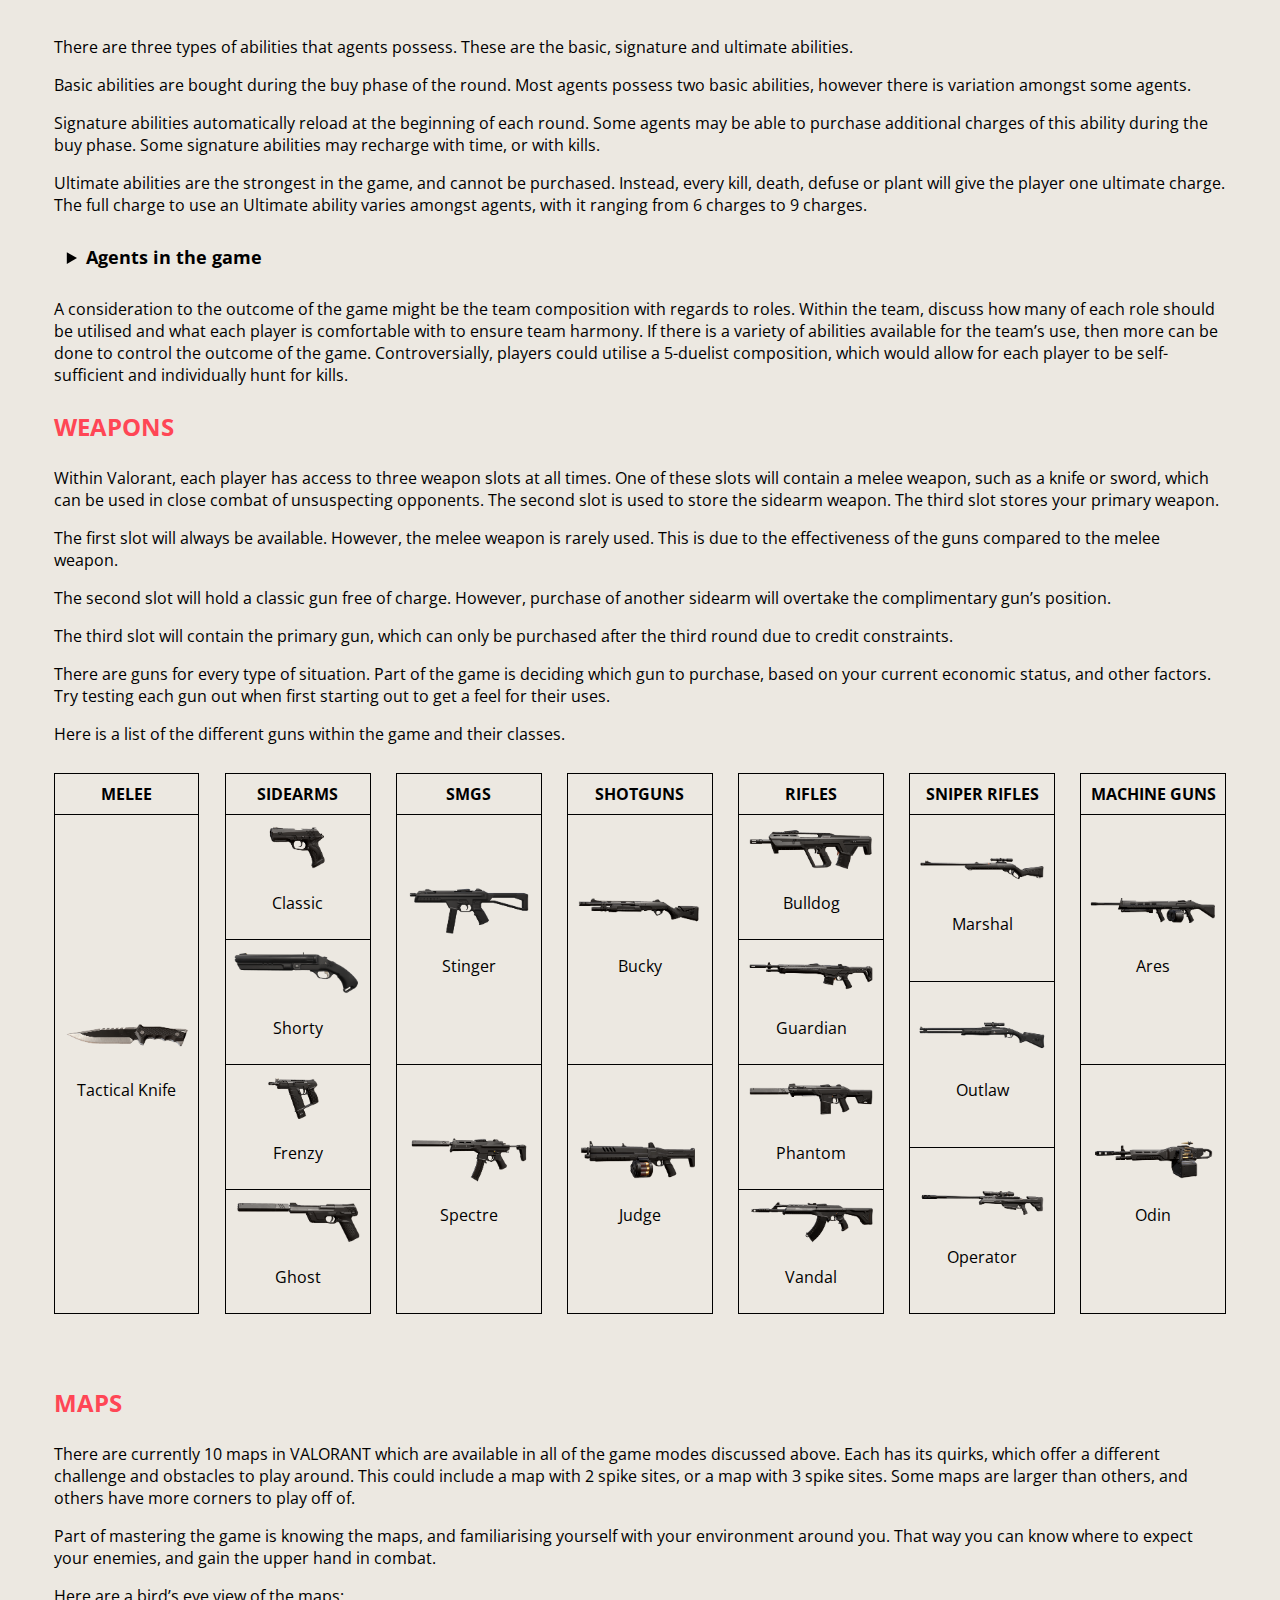
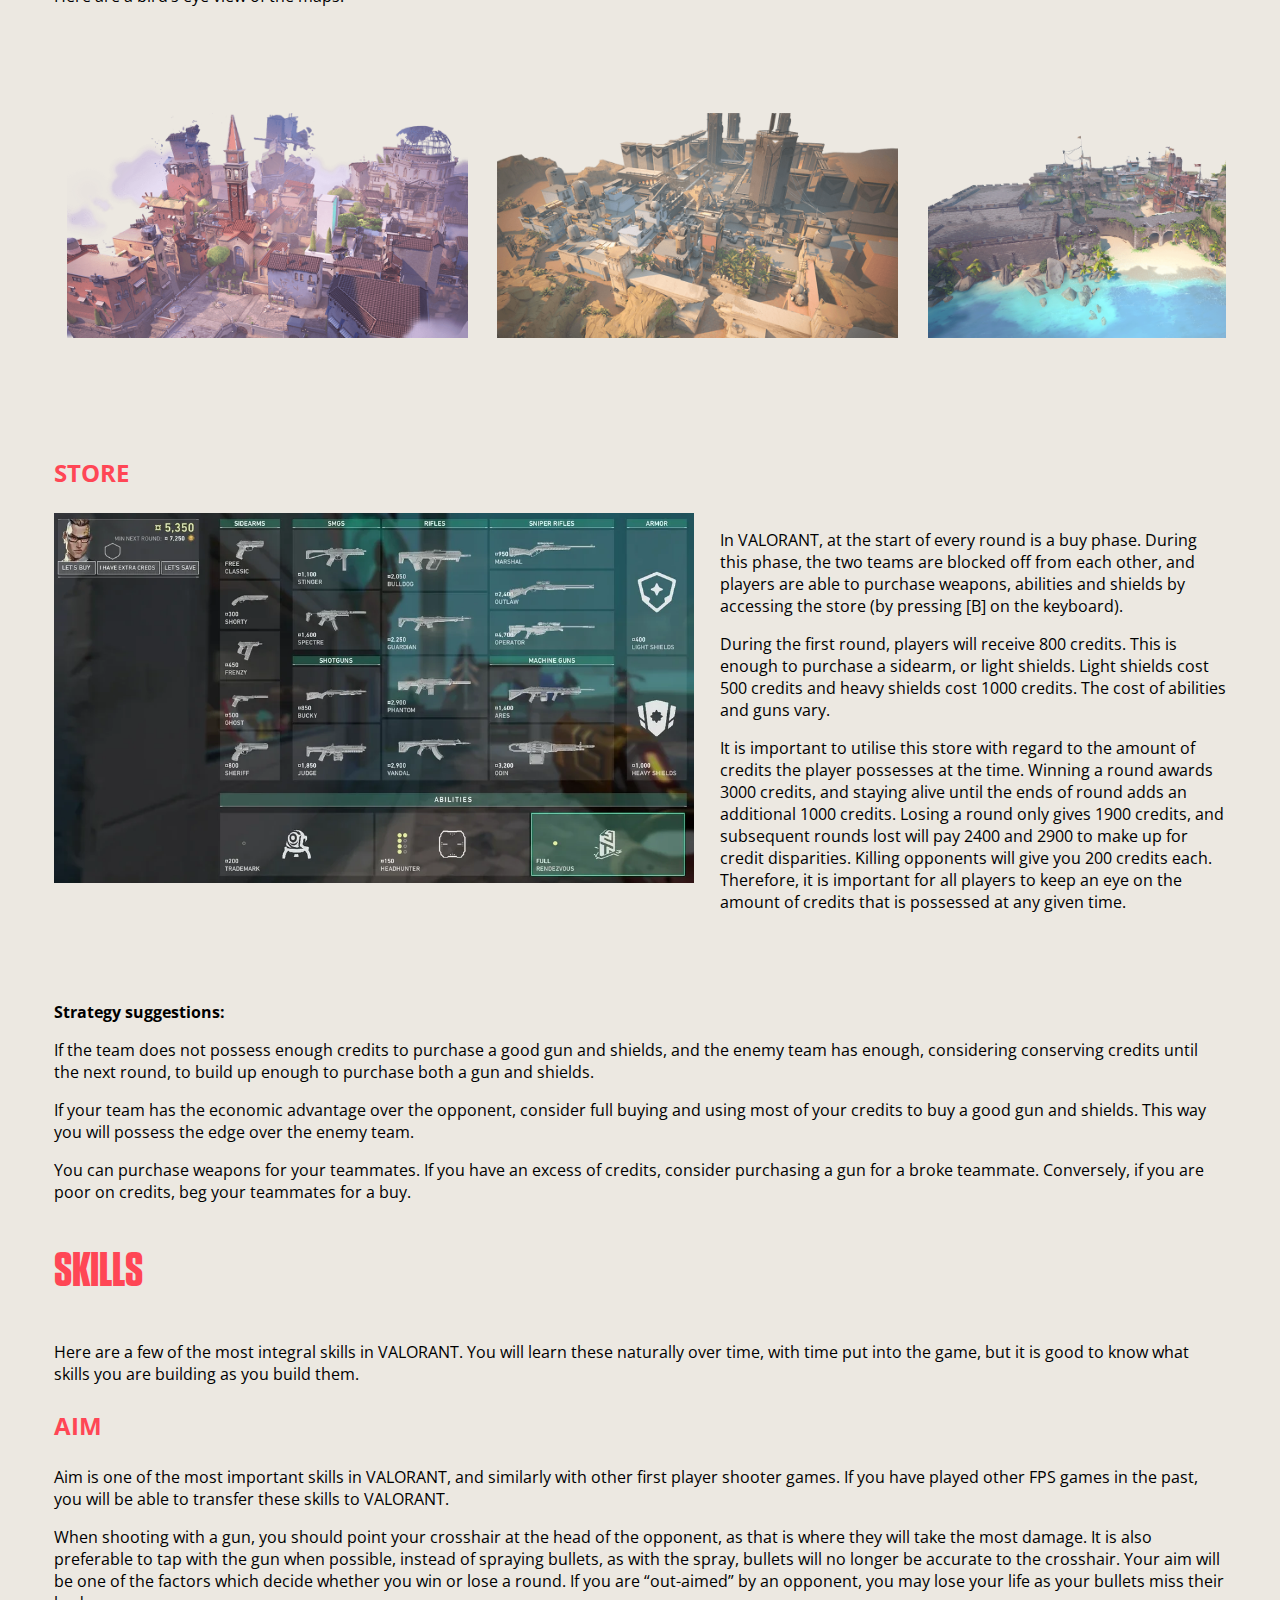
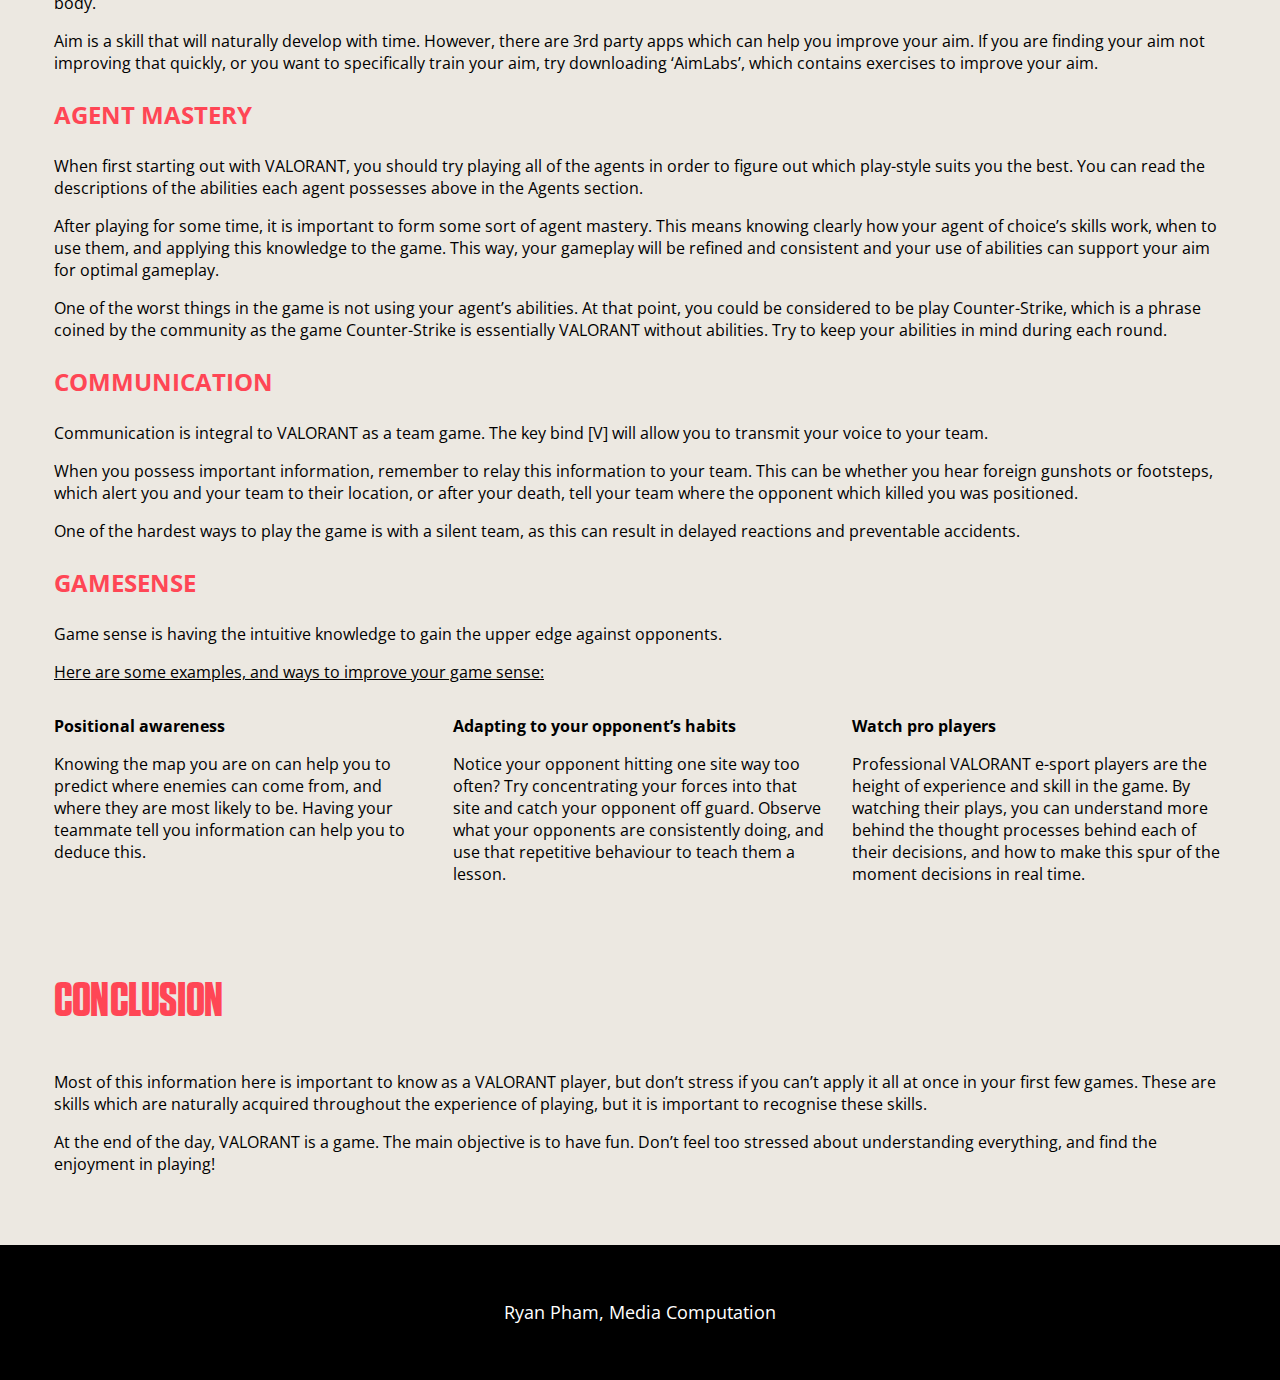
<file: valorant-ryan/ryan.html>
<!DOCTYPE html>
<html lang="en">
<head>
    <meta charset="UTF-8">
    <meta name="viewport" content="width=device-width, initial-scale=1.0">
    <title>Valorant</title>
    <link rel="stylesheet" type="text/css" href="styles.css">
    <link rel="preconnect" href="https://fonts.googleapis.com">
    <link rel="preconnect" href="https://fonts.gstatic.com" crossorigin>
    <link href="https://fonts.googleapis.com/css2?family=Open+Sans:ital,wght@0,300..800;1,300..800&display=swap" rel="stylesheet">
</head>
<body>
    <nav>
        <ul id="navbar">
            <li><a href="../index.html">HOME</a></li>
            <li><a href="../Darts-Phoebe/phoebe.html">GAME 1</a></li>
            <li><a href="../Jasleen-Assignment-1-Part-1/cricket.html">GAME 2</a></li>
            <li><a class="active" href=>GAME 3</a></li>
            <li><a href="../tennis/assignmentpt1.html">GAME 4</a></li>
            <li><a href="../bowling/bowlingAS.html">GAME 5</a></li>
            <li><a href="../justification.html">PROJECT REPORT</a></li>
          </ul>
    </nav>

    <div class="banner">
    </div>

    <main>
        <header>
            <img id="logo" src="images/logo.webp.png" alt="valorant logo">
            <h1>BEGINNER'S GUIDE TO VALORANT</h1>
        </header>
        
        <ul class="pagenav">
            <li><a class="pagenav" href="#gameplay">GAMEPLAY</a></li>
            <li><a class="pagenav" href="#gamemechanics">GAME MECHANICS</a></li>
            <li><a class="pagenav" href="#skills">SKILLS</a></li>
        </ul>

        <article>
            <p>Valorant is a first-person shooter video game that was released in 2020, developed by Riot Games (League of Legends, Teamfight Tactics). It adheres to a format similar to that set by the Counter-Strike games.</p>
            <p>To download VALORANT, click on this <a href="https://playvalorant.com" target="_blank">link</a> </p>
            <p>For beginners, the most important aspects to note are the game mechanics, the gameplay and the skills required to play the game.</p>
            
            <section class="gameplay">
                <a id="gameplay"></a>
                <h2>GAMEPLAY</h2>
                <iframe src="https://www.youtube.com/embed/IhhjcB2ZjIM?si=ASm3ysBzMTfEWY3v" title="YouTube video player" frameborder="0" allow="accelerometer; autoplay; clipboard-write; encrypted-media; gyroscope; picture-in-picture; web-share" referrerpolicy="strict-origin-when-cross-origin" allowfullscreen></iframe>
                <p class="bold">The objective of the game is to defeat the enemy team by engaging in strategic team fights across various game modes.</p>
                <p>There are a few different game modes that Valorant offers. The different game modes change either the objective of the game or the length of the average game.</p>
                <p>The attack and defence style of gameplay is the game’s standard game mode. It consists of two teams of 5 players each. </p>
                <p>In this game mode, the players first choose characters, which all have different abilities which can affect the end result of the game in different ways. The players are then loaded onto a random map within a rotating map pool, which each consists of a few sites. Each team is assigned either an attacking or defending role. The first team to win 13 rounds wins this game mode. In this mode, there are halves of 12 rounds each, and in between the halves, the attacking team switches to defending and vice versa. Each round begins with a buy phase, in which players can purchase guns and abilities.</p>
                <p>The primary objective of a round for the defending team is to plant the spike (a type of bomb) at the designated site on the map within a certain time frame and defend the spike until its detonation, or eliminate all members of the opposing attacking team. For the attacking team, their primary objective is to prevent the defending team from planting by stalling for time (eliminating the defending team or denying access to the site), or defusing the spike after it’s been planted.</p>
                <p>This mode has two streams from which players can choose to compete from; <span class="bold">Unrated</span> and <span class="bold">Competitive</span>. The unrated game mode is recommended for beginners and casual players as it is a low stakes game with no consequences on the player’s rank. The competitive game mode is a higher stakes version of the attack and defence game mode, with losses and wins incrementally augmenting a score called RR (Rank Rating), which defines the player’s rank. This mode differs from the unrated mode in that in order to win, you must defeat the opposing team by 2 rounds, similar to rules of badminton. This means that competitive games can draw on for longer than unrated games, if neither team can secure the advantage to win.</p>
                <p class="bold">Other games modes:</p>
                <div class="othergamemodes">
                    <p>There is also a <span class="bold">Swift Play</span> game mode which was introduced recently for players looking for a game of shorter length. Instead of the standard 13 rounds to victory, the requirement to win is reduced to 5 rounds, with each half consisting of 4 rounds each instead of 12. This is a quicker game for those who want to warm up before heading into a longer game mode or have a limited amount of time available.</p>
                    <p>The <span class="bold">Spike Rush</span> is another game mode which offers a shortened gameplay for players. In this mode, the first team to win 4 rounds wins the game, and the halves are 3 rounds each. What differentiates Spike Rush from the similar Swift Play mode is the fact that each player on the attacking team is given a spike instead of a single spike that the team must plant, and players are given guns and full charges of their abilities, instead of having to manually purchase them. There are also orbs on the map which offer advantages to teammates or disadvantages to the opposing team.</p>
                    <p>The <span class="bold">Deathmatch</span> gamemode changes the objective of the game completely. It is a free-for-all mode of 12 players with abilities locked and the choice of any weapon in the game. It is simply a mode devoted to gunplay. The first player to reach 40 kills wins the game, and each kill spawns a health pack where the deceased opponent died.</p>
                </div>
                
            </section>
            
            <section class="gamemechanics">
                <a id="gamemechanics"></a>
                <h2>GAME MECHANICS</h2>

                <h3>AGENTS</h3>
                <p>The agent the player selects is their avatar for the game. Each agent has 4 different abilities.</p>
                <p>Agents are grouped into four roles; duelists, controllers, initiators, and sentinels.</p>
                <div class="agentroles">
                    <table>
                        <tr>
                            <th class="rolesheading">Duelists</th>
                        </tr>
                        <tr>
                            <td>Duelists are characters who specialise in playing aggressively in order to secure kills. Their abilities are often self-sufficient and assist only themselves in getting kills.</td>
                        </tr>
                    </table>
                    <table>
                        <tr>
                            <th class="rolesheading">Controllers</th>
                        </tr>
                        <tr>
                            <td>Controllers are characters whose abilities allow them to manipulate the map. This includes temporary walls and orbs which block the vision across the map, and help create space. This is one of the tougher roles in the game as haphazardly using abilities may create a disadvantage for the player’s team instead.</td>
                        </tr>
                    </table>
                    <table>
                        <tr>
                            <th class="rolesheading">Initiators</th>
                        </tr>
                        <tr>
                            <td>Initiators are characters whose abilities assist them in garnering information and assisting their team. This includes flushing out the opposing team with cameras or flashes (which distort the enemy’s vision for a moment) or having a familiar animal of some kind which is sent into the fray to get intel</td>
                        </tr>
                    </table>
                    <table>
                        <tr>
                            <th class="rolesheading">Sentinels</th>
                        </tr>
                        <tr>
                            <td>
                                Finally, the Sentinel characters are those with abilities which are about holding down a site and ensuring that the opposition does not sneak up on them. They all have an ability to place down an object which will alert them if the enemy walks past it, or if the enemy destroys it. This is a slower role which can take some time to get used to, but it is integral to a team’s success.</td>
                        </tr>
                    </table>
                </div>
                
                <p>There are three types of abilities that agents possess. These are the basic, signature and ultimate abilities.</p>
                <p>Basic abilities are bought during the buy phase of the round. Most agents possess two basic abilities, however there is variation amongst some agents.</p>
                <p>Signature abilities automatically reload at the beginning of each round. Some agents may be able to purchase additional charges of this ability during the buy phase. Some signature abilities may recharge with time, or with kills.</p>
                <p>Ultimate abilities are the strongest in the game, and cannot be purchased. Instead, every kill, death, defuse or plant will give the player one ultimate charge. The full charge to use an Ultimate ability varies amongst agents, with it ranging from 6 charges to 9 charges.</p>

                <details>
                    <summary>Agents in the game</summary>
                    <table>
                        <tr>
                            <th class="agent" width="10%">Agent</th>
                            <th width="15%">Agent Name</th>
                            <th width="15%">Role</th>
                            <th width="60%">Abilities<sup><a href="#sup1">[1]</a></sup></th>
                        </tr>
                        <tr>
                            <td class="agent"><img src="agents/Brimstone_icon.webp" alt="Brimstone"></td>
                            <td>Brimstone</td>
                            <td>Controller</td>
                            <td>
                                <ul>
                                    <li class="bold">INCENDIARY (Q)</li>
                                    <li>EQUIP an incendiary grenade launcher. FIRE to launch a grenade that detonates as it comes to a rest on the floor, creating a lingering fire zone that damages players within the zone.</li>
                                    <li class="bold">SKY SMOKE (E)</li>
                                    <li>EQUIP a tactical map. FIRE to set locations where Brimstone's smoke clouds will land. ALT FIRE to confirm, launching long-lasting smoke clouds that block vision in the selected area.</li>
                                    <li class="bold">STIM BEACON (C)</li>
                                    <li>EQUIP a stim beacon. FIRE to toss the stim beacon in front of Brimstone. Upon landing, the stim beacon will create a field that grants players RapidFire.</li>
                                    <li class="bold">ORBITAL STRIKE (X)</li>
                                    <li>EQUIP a tactical map. FIRE to launch a lingering orbital strike laser at the selected location, dealing high damage-over-time to players caught in the selected area.</li>
                                </ul>
                            </td>
                        </tr>
                        <tr>
                            <td class="agent"><img src="agents/Viper_icon.webp" alt="Viper"></td>
                            <td>Viper</td>
                            <td>Controller</td>
                            <td>
                                <ul>
                                    <li class="bold">POISON CLOUD (Q)</li>
                                    <li>EQUIP a gas emitter. FIRE to throw the emitter that perpetually remains throughout the round. RE-USE the ability to create a toxic gas cloud at the cost of fuel. This ability can be RE-USED more than once and can be picked up to be REDEPLOYED.</li>
                                    <li class="bold">TOXIC SCREEN (E)</li>
                                    <li>EQUIP a gas emitter launcher. FIRE to deploy a long line of gas emitters. RE-USE the ability to create a tall wall of toxic gas at the cost of fuel. This ability can be RE-USED more than once.</li>
                                    <li class="bold">SNAKE BITE (C)</li>
                                    <li>EQUIP a chemical launcher. FIRE to launch a canister that shatters upon hitting the floor, creating a lingering chemical zone that damages and slows enemies.</li>
                                    <li class="bold">VIPER’S PIT (X)</li>
                                    <li>EQUIP a chemical sprayer. FIRE to spray a chemical cloud in all directions around Viper, creating a large cloud that reduces the vision range and maximum health of players inside of it.</li>
                                </ul>
                            </td>
                        </tr>
                        <tr>
                            <td class="agent"><img src="agents/Omen_icon.webp" alt="Omen"></td>
                            <td>Omen</td>
                            <td>Controller</td>
                            <td>
                                <ul>
                                    <li class="bold">PARANOIA (Q)</li>
                                    <li>INSTANTLY fire a shadow projectile forward, briefly reducing the vision range of all players it touches. This projectile can pass straight through walls.</li>
                                    <li class="bold">DARK COVER (E)</li>
                                    <li>EQUIP a shadow orb, entering a phased world to place and target the orbs. PRESS the ability key to throw the shadow orb to the marked location, creating a long-lasting shadow sphere that blocks vision. HOLD FIRE while targeting to move the marker further away. HOLD ALT FIRE while targeting to move the marker closer. PRESS RELOAD to toggle normal targeting view.</li>
                                    <li class="bold">SHROUDED STEP (C)</li>
                                    <li>EQUIP a shadow walk ability and see its range indicator. FIRE to begin a brief channel, then teleport to the marked location.</li>
                                    <li class="bold">FROM THE SHADOWS (X)</li>
                                    <li>EQUIP a tactical map. FIRE to begin teleporting to the selected location. While teleporting, Omen will appear as a Shade that can be destroyed by an enemy to cancel his teleport.</li>
                                </ul>
                            </td>
                        </tr>
                        <tr>
                            <td class="agent"><img src="agents/Killjoy_icon.webp" alt="Killjoy"></td>
                            <td>Killjoy</td>
                            <td>Sentinel</td>
                            <td>
                                <ul>
                                    <li class="bold">ALARMBOT (Q)</li>
                                    <li>EQUIP a covert Alarmbot. FIRE to deploy a bot that hunts down enemies that get in range. After reaching its target, the bot explodes, applying Vulernable. HOLD EQUIP to recall a deployed bot.</li>
                                    <li class="bold">TURRET (E)</li>
                                    <li>EQUIP a Turret. FIRE to deploy a turret that fires at enemies in a 180 degree cone. HOLD EQUIP to recall the deployed turret.</li>
                                    <li class="bold">NANOSWARM (C)</li>
                                    <li>EQUIP a Nanoswarm grenade. FIRE to throw the grenade. Upon landing, the Nanoswarm goes covert. ACTIVATE the Nanoswarm to deploy a damaging swarm of nanobots.</li>
                                    <li class="bold">LOCKDOWN (X)</li>
                                    <li>EQUIP the Lockdown device. FIRE to deploy the device. After a long windup, the device Detains all enemies caught in the radius. The device can be destroyed by enemies</li>
                                </ul>
                            </td>
                        </tr>
                        <tr>
                            <td class="agent"><img src="agents/Cypher_icon.webp" alt="Cypher"></td>
                            <td>Cypher</td>
                            <td>Sentinel</td>
                            <td>
                                <ul>
                                    <li class="bold">CYBER CAGE (Q)</li>
                                    <li>INSTANTLY toss the cyber cage in front of Cypher. Activate to create a zone that blocks vision and slows enemies who pass through it.</li>
                                    <li class="bold">SPYCAM (E)</li>
                                    <li>EQUIP a spycam. FIRE to place the spycam at the targeted location. RE-USE this ability to take control of the camera's view. While in control of the camera, FIRE to shoot a marking dart. This dart will Reveal the location of any player struck by the dart. This ability can be picked up to be REDEPLOYED.</li>
                                    <li class="bold">TRAPWIRE (C)</li>
                                    <li>EQUIP a trapwire. FIRE to place a destructible and covert tripwire at the targeted location creating a line that spans between the placed location and the wall opposite. Enemy players who cross a tripwire will be tethered, revealed, and dazed after a short period if they do not destroy the device in time. This ability can be picked up to be REDEPLOYED.</li>
                                    <li class="bold">NEURAL THEFT (X)</li>
                                    <li>INSTANTLY use on a dead enemy player in your crosshairs to reveal the location of all living enemy players.</li>
                                </ul>
                            </td>
                        </tr>
                        <tr>
                            <td class="agent"><img src="agents/Sova_icon.webp" alt="Sova"></td>
                            <td>Sova</td>
                            <td>Initiator</td>
                            <td>
                                <ul>
                                    <li class="bold">SHOCK BOLT (Q)</li>
                                    <li>EQUIP a bow with a shock bolt. FIRE to send the explosive bolt forward, detonating upon collision and damaging players nearby. HOLD FIRE to extend the range of the projectile. ALT FIRE to add up to two bounces to this arrow.</li>
                                    <li class="bold">RECON BOLT (E)</li>
                                    <li>EQUIP a bow with recon bolt. FIRE to send the recon bolt forward, activating upon collision and Revealing the location of nearby enemies caught in the line of sight of the bolt. Enemies can destroy this bolt. HOLD FIRE to extend the range of the projectile. ALT FIRE to add up to two bounces to this arrow.</li>
                                    <li class="bold">OWL DRONE (C)</li>
                                    <li>EQUIP an owl drone. FIRE to deploy and take control of movement of the drone. While in control of the drone, FIRE to shoot a marking dart. This dart will Reveal the location of any player struck by the dart. Enemies can destroy the Owl Drone.</li>
                                    <li class="bold">HUNTER’S FURY (X)</li>
                                    <li>EQUIP a bow with three long-range wall-piercing energy blasts. FIRE to release an energy blast in a line in front of Sova, dealing damage and revealing the location of enemies caught in the line. This ability can be RE-USED up to two more times while the ability timer is active.</li>
                                </ul>
                            </td>
                        </tr>
                        <tr>
                            <td class="agent"><img src="agents/Sage_icon.webp" alt="Sage"></td>
                            <td>Sage</td>
                            <td>Sentinel</td>
                            <td>
                                <ul>
                                    <li class="bold">SLOW ORB (Q)</li>
                                    <li>EQUIP a slowing orb. FIRE to throw a slowing orb forward that detonates upon landing, creating a lingering field that slows players caught inside of it.</li>
                                    <li class="bold">HEALING ORB (E)</li>
                                    <li>EQUIP a healing orb. FIRE with your crosshairs over a damaged ally to activate a heal-over-time on them. ALT FIRE while Sage is damaged to activate a self heal-over-time.</li>
                                    <li class="bold">BARRIER ORB (C)</li>
                                    <li>EQUIP a barrier orb. FIRE places a solid wall. ALT FIRE rotates the targeter.</li>
                                    <li class="bold">RESURRECTION (X)</li>
                                    <li>EQUIP a resurrection ability. FIRE with your crosshairs placed over a dead ally to begin resurrecting them. After a brief channel, the ally will be brought back to life with full health.</li>
                                </ul>
                            </td>
                        </tr>
                        <tr>
                            <td class="agent"><img src="agents/Phoenix_icon.webp" alt="Phoenix"></td>
                            <td>Phoenix</td>
                            <td>Duelist</td>
                            <td>
                                <ul>
                                    <li class="bold">CURVEBALL (Q)</li>
                                    <li>EQUIP a flare orb that takes a curving path and detonates shortly after throwing. FIRE to curve the flare orb to the left, detonating and blinding any player who sees the orb. ALTERNATE FIRE to curve the flare orb to the right.</li>
                                    <li class="bold">HOT HANDS (E)</li>
                                    <li>EQUIP a fireball. FIRE to throw a fireball that explodes after a set amount of time or upon hitting the ground, creating a lingering fire zone that damages enemies.</li>
                                    <li class="bold">BLAZE (C)</li>
                                    <li>EQUIP a flame wall. FIRE to create a line of flame that moves forward, creating a wall of fire that blocks vision and damages players passing through it. HOLD FIRE to bend the wall in the direction of your crosshair.</li>
                                    <li class="bold">RUN IT BACK (X)</li>
                                    <li>INSTANTLY place a marker at Phoenix’s location. While this ability is active, dying or allowing the timer to expire will end this ability and bring Phoenix back to this location with full health.</li>
                                </ul>
                            </td>
                        </tr>
                        <tr>
                            <td class="agent"><img src="agents/Jett_icon.webp" alt="Jett"></td>
                            <td>Jett</td>
                            <td>Duelist</td>
                            <td>
                                <ul>
                                    <li class="bold">UPDRAFT (Q)</li>
                                    <li>INSTANTLY propel Jett high into the air.</li>
                                    <li class="bold">TAILWIND (E)</li>
                                    <li>ACTIVATE to prepare a gust of wind for a limited time. RE-USE the wind to propel Jett in the direction she is moving. If Jett is standing still, she propels forward. Tailwind charge resets every two kills.</li>
                                    <li class="bold">CLOUDBURST (C)</li>
                                    <li>INSTANTLY throw a projectile that expands into a brief vision-blocking cloud on impact with a surface. HOLD the ability key to curve the smoke in the direction of your crosshair.</li>
                                    <li class="bold">BLADE STORM (X)</li>
                                    <li>EQUIP a set of highly accurate throwing knives. FIRE to throw a single knife and recharge knives on a kill. ALT FIRE to throw all remaining daggers but does not recharge on a kill.</li>
                                </ul>
                            </td>
                        </tr>
                        <tr>
                            <td class="agent"><img src="agents/Reyna_icon.webp" alt="Reyna"></td>
                            <td>Reyna</td>
                            <td>Duelist</td>
                            <td>
                                <ul>
                                    <li class="bold">DEVOUR (Q)</li>
                                    <li>Enemies killed by Reyna leave behind Soul Orbs that last 3 seconds. INSTANTLY consume a nearby soul orb, rapidly healing for a short duration. Health gained through this skill exceeding 100 will decay over time. If EMPRESS is active, this skill will automatically cast and not consume the orb.</li>
                                    <li class="bold">DISMISS (E)</li>
                                    <li>INSTANTLY consume a nearby soul orb, becoming intangible for a short duration. If EMPRESS is active, also become invisible.</li>
                                    <li class="bold">LEER (C)</li>
                                    <li>EQUIP an ethereal destructible eye. ACTIVATE to cast the eye a short distance forward. The eye will Nearsight all enemies who look at it.</li>
                                    <li class="bold">EMPRESS (X)</li>
                                    <li>INSTANTLY enter a frenzy, increasing firing speed, equip and reload speed dramatically. Scoring a kill renews the duration.</li>
                                </ul>
                            </td>
                        </tr>
                        <tr>
                            <td class="agent"><img src="agents/Raze_icon.webp" alt="Raze"></td>
                            <td>Raze</td>
                            <td>Duelist</td>
                            <td>
                                <ul>
                                    <li class="bold">BLAST PACK (Q)</li>
                                    <li>INSTANTLY throw a Blast Pack that will stick to surfaces. RE-USE the ability after deployment to detonate, damaging and moving anything hit. Raze isn't damaged by this ability, but will still take fall damage if launched up far enough.</li>
                                    <li class="bold">PAINT SHELLS (E)</li>
                                    <li>EQUIP a cluster grenade. FIRE to throw the grenade, which does damage and creates sub-munitions, each doing damage to anyone in their range. ALT FIRE to lob. Paint Shells charge resets every two kills.</li>
                                    <li class="bold">BOOM BOT (C)</li>
                                    <li>EQUIP a Boom Bot. FIRE will deploy the bot, causing it to travel in a straight line on the ground, bouncing off walls. The Boom Bot will lock on to any enemies in its frontal cone and chase them, exploding for heavy damage if it reaches them.</li>
                                    <li class="bold">SHOWSTOPPER (X)</li>
                                    <li>EQUIP a rocket launcher. FIRE to shoot a rocket that does massive area damage on contact with anything.</li>
                                </ul>
                            </td>
                        </tr>
                        <tr>
                            <td class="agent"><img src="agents/Breach_icon.webp" alt="Breach"></td>
                            <td>Breach</td>
                            <td>Initiator</td>
                            <td>
                                <ul>
                                    <li class="bold">FLASHPOINT (Q)</li>
                                    <li>EQUIP a blinding charge. FIRE the charge to set fast-acting burst through the wall. The charge detonates to blind all players looking at it.</li>
                                    <li class="bold">FAULT LINE (E)</li>
                                    <li>EQUIP a seismic blast. HOLD FIRE to increase the distance. RELEASE to set off the quake, dazing all players in its zone and in a line up to the zone.</li>
                                    <li class="bold">AFTERSHOCK (C)</li>
                                    <li>EQUIP a fusion charge. FIRE the charge to set a slow-acting burst through the wall. The burst does heavy damage to anyone caught in its area.</li>
                                    <li class="bold">ROLLING THUNDER (X)</li>
                                    <li>EQUIP a seismic charge. FIRE to send a cascading quake through all terrain in a large cone. The quake dazes and knocks up anyone caught in it.</li>
                                </ul>
                            </td>
                        </tr>
                        <tr>
                            <td class="agent"><img src="agents/Skye_icon.webp" alt="Skye"></td>
                            <td>Skye</td>
                            <td>Initiator</td>
                            <td>
                                <ul>
                                    <li class="bold">TRAILBLAZER (Q)</li>
                                    <li>EQUIP a Tasmanian tiger trinket. FIRE to send out and take control of the predator. While in control, FIRE to leap forward, exploding in a concussive blast and damaging directly hit enemies.</li>
                                    <li class="bold">GUIDING LIGHT (E)</li>
                                    <li>EQUIP a hawk trinket. FIRE to send it forward. HOLD FIRE to guide the hawk in the direction of your crosshair. RE-USE while the hawk is in flight to transform it into a flash that plays a hit confirm if an enemy was within range and line of sight.</li>
                                    <li class="bold">REGROWTH (C)</li>
                                    <li>EQUIP a healing trinket. HOLD FIRE to channel, healing allies in range and line of sight. Can be reused until her healing pool is depleted. Skye cannot heal herself.</li>
                                    <li class="bold">SEEKERS (X)</li>
                                    <li>EQUIP a Seeker trinket. FIRE to send out three Seekers to track down the three closest enemies. If a Seeker reaches its target, it Nearsights them. Enemies can destroy the Seekers.</li>
                                </ul>
                            </td>
                        </tr>
                        <tr>
                            <td class="agent"><img src="agents/Yoru_icon.webp" alt="Yoru"></td>
                            <td>Yoru</td>
                            <td>Duelist</td>
                            <td>
                                <ul>
                                    <li class="bold">BLINDSIDE (Q)</li>
                                    <li>EQUIP to rip an unstable dimensional fragment from reality. FIRE to throw the fragment, activating a flash that winds up once it collides with a hard surface in world.</li>
                                    <li class="bold">GATECRASH (E)</li>
                                    <li>EQUIP a rift tether FIRE to send the tether forward. ALT FIRE to place a stationary tether. ACTIVATE to teleport to the tether's location. USE to trigger a fake teleport</li>
                                    <li class="bold">FAKEOUT (C)</li>
                                    <li>EQUIP an echo that transforms into a mirror image of Yoru when activated FIRE to instantly activate the mirror image and send it forward ALT FIRE to place an inactive echo USE to transform an inactive echo into a mirror image and send it forward. Mirror images explode in a blinding flash when destroyed by enemies.</li>
                                    <li class="bold">DIMENSIONAL DRIFT (X)</li>
                                    <li>EQUIP a mask that can see between dimensions. FIRE to drift into Yoru's dimension, unable to be affected or seen by enemies from the outside. REACTIVATE to exit Yoru's dimension early.</li>
                                </ul>
                            </td>
                        </tr>
                        <tr>
                            <td class="agent"><img src="agents/Astra_icon.webp" alt="Astra"></td>
                            <td>Astra</td>
                            <td>Controller</td>
                            <td>
                                <ul>
                                    <li class="bold">NOVA PULSE (Q)</li>
                                    <li>Place Stars in Astral Form (X) ACTIVATE a Star to detonate a Nova Pulse. The Nova Pulse charges briefly then strikes, concussing all players in its area.</li>
                                    <li class="bold">NEBULA (E)</li>
                                    <li>Place Stars in Astral Form (Ultimate Key). ACTIVATE a Star to transform it into a Nebula (smoke). USE a Star to Dissipate it, returning the Star to be placed in a new location after a delay. Dissipate briefly forms a fake Nebula at the Star's location before returning.</li>
                                    <li class="bold">GRAVITY WELL (C)</li>
                                    <li>Place Stars in Astral Form (X) ACTIVATE a Star to form a Gravity Well. Players in the area are pulled toward the center before it explodes, making all players still trapped inside fragile.</li>
                                    <li class="bold">ASTRAL FORM / COSMIC DIVIDE (X)</li>
                                    <li>ACTIVATE to enter Astral Form where you can place Stars with FIRE. Stars can be reactivated later, transforming them into a Nova Pulse, Nebula, or Gravity Well. When Cosmic Divide is charged, use ALT FIRE in Astral Form to begin aiming it, then FIRE to select two locations. An infinite Cosmic Divide connects the two points you select. Cosmic Divide blocks bullets and heavily dampens audio.</li>
                                </ul>
                            </td>
                        </tr>
                        <tr>
                            <td class="agent"><img src="agents/KAYO_icon.webp" alt="KAYO"></td>
                            <td>KAY/O</td>
                            <td>Initiator</td>
                            <td>
                                <ul>
                                    <li class="bold">FLASH/DRIVE (Q)</li>
                                    <li>EQUIP a flash grenade. FIRE to overhand throw. ALT FIRE to lob a weaker version that explodes quickly. The flash grenade explodes after a short fuse, Blinding anyone in line of sight.</li>
                                    <li class="bold">ZERO/POINT (E)</li>
                                    <li>EQUIP a suppression blade. FIRE to throw. The blade sticks to the first surface it hits, winds up, and Suppresses anyone in the radius of the explosion. Enemies can destroy this blade.</li>
                                    <li class="bold">FRAG/MENT (C)</li>
                                    <li>EQUIP an explosive fragment. FIRE to throw. The fragment sticks to the floor and explodes multiple times, dealing near lethal damage at the center with each explosion.</li>
                                    <li class="bold">NULL/CMD (X)</li>
                                    <li>INSTANTLY overload with polarized radianite energy that pulses from KAY/O in a massive radius. Enemies hit with pulses are Suppressed for a short duration. While overloaded, KAY/O gains Combat Stim and can be re-stabilized if downed.</li>
                                </ul>
                            </td>
                        </tr>
                        <tr>
                            <td class="agent"><img src="agents/Chamber_icon.webp" alt="Chamber"></td>
                            <td>Chamber</td>
                            <td>Sentinel</td>
                            <td>
                                <ul>
                                    <li class="bold">HEADHUNTER (Q)</li>
                                    <li>ACTIVATE to equip a heavy pistol. ALT FIRE with the pistol equipped to aim down sights.</li>
                                    <li class="bold">RENDEZVOUS (E)</li>
                                    <li>EQUIP a teleport anchor. FIRE to place it on the ground. While on the ground and in range of the anchor, REACTIVATE to quickly teleport to the anchor. The anchor can be picked up to be REDEPLOYED.</li>
                                    <li class="bold">TRADEMARK (C)</li>
                                    <li>EQUIP a trap that scans for enemies. FIRE to place it on the ground. When a visible enemy comes in range, the trap counts down and then destabilizes the terrain around them, creating a lingering field that Slows players caught inside of it. The trap can be picked up to be REDEPLOYED.</li>
                                    <li class="bold">TOUR DE FORCE (X)</li>
                                    <li>ACTIVATE to summon a powerful, custom sniper rifle that will kill an enemy with any direct hit to the upper body. ALT FIRE to aim down sights. Killing an enemy creates a lingering field that Slows players caught inside of it.</li>
                                </ul>
                            </td>
                        </tr>
                        <tr>
                            <td class="agent"><img src="agents/Neon_icon.webp" alt="Neon"></td>
                            <td>Neon</td>
                            <td>Duelist</td>
                            <td>
                                <ul>
                                    <li class="bold">RELAY BOLT (Q)</li>
                                    <li>INSTANTLY throw an energy bolt that bounces once. Upon hitting each surface, the bolt electrifies the ground below with a concussive blast.</li>
                                    <li class="bold">HIGH GEAR (E)</li>
                                    <li>INSTANTLY channel Neon’s power for increased speed. When charged, ALT FIRE to trigger an electric slide. Slide charge resets every two kills.</li>
                                    <li class="bold">FAST LANE (C)</li>
                                    <li>FIRE two energy lines forward on the ground that extend a short distance or until they hit a surface. The lines rise into walls of static electricity that block vision and damage enemies passing through them.</li>
                                    <li class="bold">OVERDRIVE (X)</li>
                                    <li>Unleash Neon’s full power and speed for a short duration. FIRE to channel the power into a deadly lightning beam with high movement accuracy. The duration resets on each kill.</li>
                                </ul>
                            </td>
                        </tr>
                        <tr>
                            <td class="agent"><img src="agents/Fade_icon.webp" alt="Fade"></td>
                            <td>Fade</td>
                            <td>Initiator</td>
                            <td>
                                <ul>
                                    <li class="bold">SEIZE (Q)</li>
                                    <li>Equip an orb of nightmare ink. FIRE to throw the orb which will plummet to the ground after a set amount of time. Upon hitting the ground, the ink will explode and create a zone in which enemies who are caught in it cannot escape the zone by normal means. RE-USE the ability to drop the projectile early in-flight</li>
                                    <li class="bold">HAUNT (E)</li>
                                    <li>Equip a nightmarish entity. FIRE to throw the orb which will plummet to the ground after a set amount of time. Upon hitting the ground, the orb will turn into a nightmarish entity that will reveal the location of enemies caught in its line of sight. Enemies can destroy this entity. RE-USE the ability to drop the projectile early in-flight.</li>
                                    <li class="bold">PROWLER (C)</li>
                                    <li>EQUIP a Prowler. FIRE will send the Prowler out, causing it to travel in a straight line. The Prowler will lock onto any enemies or trails in their frontal vision cone and chase them, nearsighting them if it reaches them. HOLD the FIRE button to steer the Prowler in the direction of your crosshair.</li>
                                    <li class="bold">NIGHTFALL (X)</li>
                                    <li>EQUIP the power of Fear. FIRE to send out a wave of nightmare energy that can traverse through walls. The energy creates a trail to the opponent as well as deafens and decays them.</li>
                                </ul>
                            </td>
                        </tr>
                        <tr>
                            <td class="agent"><img src="agents/Harbor_icon.webp" alt="Harbor"></td>
                            <td>Harbor</td>
                            <td>Controller</td>
                            <td>
                                <ul>
                                    <li class="bold">COVE (Q)</li>
                                    <li>EQUIP a sphere of shielding water. FIRE to throw. ALT FIRE to underhand throw. Upon impacting the ground, spawn a destructible water shield that blocks bullets.</li>
                                    <li class="bold">HIGH TIDE (E)</li>
                                    <li>EQUIP a wall of water. FIRE to send the water forward along the ground. HOLD FIRE to guide the water in the direction of your crosshair, passing through the world, spawning a wall along the water’s path. ALT FIRE while bending to stop the water early. Players hit are SLOWED</li>
                                    <li class="bold">CASCADE (C)</li>
                                    <li>EQUIP a wave of water. FIRE to send the wave rolling forward and through walls. RE- USE to stop the wave. Players hit are SLOWED.</li>
                                    <li class="bold">RECKONING (X)</li>
                                    <li>EQUIP the full power of your Artifact. FIRE to summon a geyser pool on the ground. Enemy players in the area are targeted by successive geyser strikes. Players caught within a strike are CONCUSSED.</li>
                                </ul>
                            </td>
                        </tr>
                        <tr>
                            <td class="agent"><img src="agents/Deadlock_icon.webp" alt="Deadlock"></td>
                            <td>Deadlock</td>
                            <td>Sentinel</td>
                            <td>
                                <ul>
                                    <li class="bold">SONIC SENSOR (Q)</li>
                                    <li>EQUIP a Sonic Sensor. FIRE to deploy. The sensor monitors an area for enemies making sound. It concusses that area if footsteps, weapons fire, or significant noise are detected.</li>
                                    <li class="bold">BARRIER MESH (E)</li>
                                    <li>EQUIP a Barrier Mesh disc. FIRE to throw forward. Upon landing, the disc generates barriers from the origin point that block character movement.</li>
                                    <li class="bold">GRAVNET (C)</li>
                                    <li>EQUIP a GravNet grenade. FIRE to throw. ALT FIRE to lob the grenade underhand. The GravNet detonates upon landing, forcing any enemies caught within to crouch and move slowly</li>
                                    <li class="bold">ANNIHILATION (X)</li>
                                    <li>EQUIP a Nanowire Accelerator. FIRE to unleash a pulse of nanowires that captures the first enemy contacted. The cocooned enemy is pulled along a nanowire path and will die if they reach the end, unless they are freed. The nanowire cocoon is destructible.</li>
                                </ul>
                            </td>
                        </tr>
                        <tr>
                            <td class="agent"><img src="agents/Gekko_icon.webp" alt="Gekko"></td>
                            <td>Gekko</td>
                            <td>Initiator</td>
                            <td>
                                <ul>
                                    <li class="bold">WINGMAN (Q)</li>
                                    <li>EQUIP Wingman FIRE to send Wingman forward seeking enemies. Wingman unleashes a concussive blast toward the first enemy he sees ALT FIRE when targeting a Spike site or planted Spike to have Wingman defuse or plant the Spike. To plant, Gekko must have the Spike in his inventory. When Wingman expires he reverts into a dormant globule INTERACT to reclaim the globule and gain another Wingman charge after a short cooldown.</li>
                                    <li class="bold">DIZZY (E)</li>
                                    <li>EQUIP Dizzy FIRE to send Dizzy soaring forward through the air. Dizzy charges then unleashes plasma blasts at enemies in line of sight. Enemies hit by her plasma are blinded. When Dizzy expires she reverts into a dormant globule INTERACT to reclaim the globule and gain another Dizzy charge after a short cooldown.</li>
                                    <li class="bold">MOSH PIT (C)</li>
                                    <li>EQUIP Mosh FIRE to throw Mosh like a grenade ALT FIRE to throw underhand. Upon landing Mosh duplicates across a large area then after a short delay explodes.</li>
                                    <li class="bold">THRASH (X)</li>
                                    <li>EQUIP Thrash FIRE to link with Thrash’s mind and steer her through enemy territory ACTIVATE to lunge forward and explode, detaining any enemies in a small radius. When Thrash expires she reverts into a dormant globule INTERACT to reclaim the globule and gain another Thrash charge after a short cooldown. Thrash can be reclaimed once.</li>
                                </ul>
                            </td>
                        </tr>
                        <tr>
                            <td class="agent"><img src="agents/Iso_icon.webp" alt="Iso"></td>
                            <td>Iso</td>
                            <td>Duelist</td>
                            <td>
                                <ul>
                                    <li class="bold">UNDERCUT (Q)</li>
                                    <li>EQUIP a molecular bolt. Fire to throw it forward, applying a brief FRAGILE to all players it touches. The bolt can pass through solid objects, including walls.</li>
                                    <li class="bold">DOUBLE TAP (E)</li>
                                    <li>START a focus timer. Once completed, enter a flow state during which downed enemies you kill or damage generate an energy orb. Shooting this orb grants you a shield which absorbs one instance of damage from any source.</li>
                                    <li class="bold">CONTINGENCY (C)</li>
                                    <li>EQUIP to assemble prismatic energy. FIRE to push an indestructible wall of energy forward that blocks bullets.</li>
                                    <li class="bold">KILL CONTRACT (X)</li>
                                    <li>EQUIP an interdimensional arena. FIRE to hurl a column of energy through the battlefield, pulling you and the first enemy hit into the arena. You and your opponent duel to the death.</li>
                                </ul>
                            </td>
                        </tr>
                        <tr>
                            <td class="agent"><img src="agents/Clove_icon.webp" alt="Clove"></td>
                            <td>Clove</td>
                            <td>Controller</td>
                            <td>
                                <ul>
                                    <li class="bold">MEDDLE (Q)</li>
                                    <li>EQUIP a fragment of immortality essence. FIRE to throw the fragment, which erupts after a short delay and temporarily decays all targets caught inside.</li>
                                    <li class="bold">RUSE (E)</li>
                                    <li>EQUIP to view the battlefield. FIRE to set the locations where Clove’s clouds will settle. ALT FIRE to confirm, launching clouds that block vision in the chosen areas. Clove can use this ability after death.</li>
                                    <li class="bold">PICK-ME-UP (C)</li>
                                    <li>INSTANTLY absorb the life force of a fallen enemy that Clove damaged or killed, gaining haste and temporary health.</li>
                                    <li class="bold">NOT DEAD YET (X)</li>
                                    <li>After dying, ACTIVATE to resurrect. Once resurrected, Clove must earn a kill or a damaging assist within a set time or they will die.</li>
                                </ul>
                            </td>
                        </tr>
                    </table>
                    <a id="sup1"></a>
                    <p><sup>[1]</sup> Information in the abilities column has been directly sourced from the official Valorant website.</p>
                    <p>Agents (n.d) VALORANT. Available at: https://playvalorant.com/en-us/agents/ (Accessed: 06 April 2024). </p>
                </details>

                <p>A consideration to the outcome of the game might be the team composition with regards to roles. Within the team, discuss how many of each role should be utilised and what each player is comfortable with to ensure team harmony. If there is a variety of abilities available for the team’s use, then more can be done to control the outcome of the game. Controversially, players could utilise a 5-duelist composition, which would allow for each player to be self-sufficient and individually hunt for kills.</p>
                
                <h3>WEAPONS</h3>
                <p>Within Valorant, each player has access to three weapon slots at all times. One of these slots will contain a melee weapon, such as a knife or sword, which can be used in close combat of unsuspecting opponents. The second slot is used to store the sidearm weapon. The third slot stores your primary weapon.</p>                    <p>The first slot will always be available. However, the melee weapon is rarely used. This is due to the effectiveness of the guns compared to the melee weapon.</p>
                <p>The second slot will hold a classic gun free of charge. However, purchase of another sidearm will overtake the complimentary gun’s position.</p>
                <p>The third slot will contain the primary gun, which can only be purchased after the third round due to credit constraints.</p>
                <p>There are guns for every type of situation. Part of the game is deciding which gun to purchase, based on your current economic status, and other factors. Try testing each gun out when first starting out to get a feel for their uses.</p>
                <p>Here is a list of the different guns within the game and their classes.</p>
                <div class="weaponsdirectory">
                    <table>
                        <tr>
                            <th class="gunsheading">MELEE</th>
                        </tr>
                        <tr>
                            <td> 
                                <img class="guns" src="guns/tactical-knife.png" alt="tactical knife">
                                <p class="gunstext">Tactical Knife</p>
                            </td>
                        </tr>
                    </table>
                    <table>
                        <tr>
                            <th class="gunsheading">SIDEARMS</th>
                        </tr>
                        <tr>
                            <td>
                                <img class="guns" src="guns/classic.png" alt="classic gun">
                                <p class="gunstext">Classic</p>
                            </td>
                        </tr>
                        <tr>
                            <td>
                                <img class="guns" src="guns/Shorty_SideView.png" alt="shorty gun">
                                <p class="gunstext">Shorty</p>
                            </td>
                        </tr>
                        <tr>
                            <td>
                                <img class="guns" src="guns/frenzy.png" alt="frenzy gun">
                                <p class="gunstext">Frenzy</p>
                            </td>
                        </tr>
                        <tr>
                            <td>
                                <img class="guns" src="guns/ghost.png" alt="ghost gun">
                                <p class="gunstext">Ghost</p>
                            </td>
                        </tr>
                    </table>
                    <table>
                        <tr>
                            <th class="gunsheading">SMGS</th>
                        </tr>
                        <tr>
                            <td>
                                <img class="guns" src="guns/stinger.png" alt="stinger gun">
                                <p class="gunstext">Stinger</p>
                            </td>
                        </tr>
                        <tr>
                            <td>
                                <img class="guns" src="guns/spectre.png" alt="spectre gun">
                                <p class="gunstext">Spectre</p>
                            </td>
                        </tr>
                    </table>
                    <table>
                        <tr>
                            <th class="gunsheading">SHOTGUNS</th>
                        </tr>
                        <tr>
                            <td>
                                <img class="guns" src="guns/bucky.png" alt="bucky gun">
                                <p class="gunstext">Bucky</p>
                            </td>
                        </tr>
                        <tr>
                            <td>
                                <img class="guns" src="guns/judge.png" alt="judge gun">
                                <p class="gunstext">Judge</p>
                            </td>
                        </tr>
                    </table>
                    <table>
                        <tr>
                            <th class="gunsheading">RIFLES</th>
                        </tr>
                        <tr>
                            <td>
                                <img class="guns" src="guns/bulldog.png" alt="bulldog gun">
                                <p class="gunstext">Bulldog</p>
                            </td>
                        </tr>
                        <tr>
                            <td>
                                <img class="guns" src="guns/guardian.png" alt="guardian gun">
                                <p class="gunstext">Guardian</p>
                            </td>
                        </tr>
                        <tr>
                            <td>
                                <img class="guns" src="guns/phantom.png" alt="phantom gun">
                                <p class="gunstext">Phantom</p>
                            </td>
                        </tr>
                        <tr>
                            <td>
                                <img class="guns" src="guns/vandal.png" alt="vandal gun">
                                <p class="gunstext">Vandal</p>
                            </td>
                        </tr>
                    </table>
                    <table>
                        <tr>
                            <th class="gunsheading">SNIPER RIFLES</th>
                        </tr>
                        <tr>
                            <td>
                                <img class="guns" src="guns/marshal.png" alt="marshal gun">
                                <p class="gunstext">Marshal</p>
                            </td>
                        </tr>
                        <tr>
                            <td>
                                <img class="guns" src="guns/Outlaw_Standard_SideView-750x274.png" alt="outlaw gun">
                                <p class="gunstext">Outlaw</p>
                            </td>
                        </tr>
                        <tr>
                            <td>
                                <img class="guns" src="guns/operator.png" alt="operator gun">
                                <p class="gunstext">Operator</p>
                            </td>
                        </tr>
                    </table>
                    <table>
                        <tr>
                            <th class="gunsheading">MACHINE GUNS</th>
                        </tr>
                        <tr>
                            <td>
                                <img class="guns" src="guns/ares.png" alt="ares gun">
                                <p class="gunstext">Ares</p>
                            </td>
                        </tr>
                        <tr>
                            <td>
                                <img class="guns" src="guns/odin.png" alt="odin gun">
                                <p class="gunstext">Odin</p>
                            </td>
                        </tr>
                    </table>
                </div>
                <h3>MAPS</h3>
                <p>There are currently 10 maps in VALORANT which are available in all of the game modes discussed above. Each has its quirks, which offer a different challenge and obstacles to play around. This could include a map with 2 spike sites, or a map with 3 spike sites. Some maps are larger than others, and others have more corners to play off of.</p>
                <p>Part of mastering the game is knowing the maps, and familiarising yourself with your environment around you. That way you can know where to expect your enemies, and gain the upper hand in combat.</p>
                <p>Here are a bird’s eye view of the maps:</p>
                <div class="carousel">
                    <div class="mapsscroll">
                        <img class="maps" src="maps/ascent-featured.png" alt="">
                        <img class="maps" src="maps/bind-featured.png" alt="">
                        <img class="maps" src="maps/breeze-featured_v1.png" alt="">
                        <img class="maps" src="maps/haven-featured.png" alt="">
                        <img class="maps" src="maps/Icebox_transparentbg_for_Web.png" alt="">
                        <img class="maps" src="maps/Lotus_MapWebsite_Web.png" alt="">
                        <img class="maps" src="maps/PearlLoadingScreen_MapFeaturedImage_930x522.png" alt="">
                        <img class="maps" src="maps/split-featured.png" alt="">
                        <img class="maps" src="maps/SUNSET_LoadingScreen_Desktop.png" alt="">
                        <img class="maps" src="maps/Valorant_FRACTURE_Minimap_Alpha_web.png" alt="">
                    </div>
                    <div class="mapsscroll">
                        <img class="maps" src="maps/ascent-featured.png" alt="">
                        <img class="maps" src="maps/bind-featured.png" alt="">
                        <img class="maps" src="maps/breeze-featured_v1.png" alt="">
                        <img class="maps" src="maps/haven-featured.png" alt="">
                        <img class="maps" src="maps/Icebox_transparentbg_for_Web.png" alt="">
                        <img class="maps" src="maps/Lotus_MapWebsite_Web.png" alt="">
                        <img class="maps" src="maps/PearlLoadingScreen_MapFeaturedImage_930x522.png" alt="">
                        <img class="maps" src="maps/split-featured.png" alt="">
                        <img class="maps" src="maps/SUNSET_LoadingScreen_Desktop.png" alt="">
                        <img class="maps" src="maps/Valorant_FRACTURE_Minimap_Alpha_web.png" alt="">
                    </div>
                </div>
                
                <h3>STORE</h3>
                <div class="store">
                    <img id="store" src="images/buy-menu-has-been-updated-and-wasnt-mentioned-in-the-patch-v0-rsh7kxpxk2kc1.webp" alt="store screen">
                        <div>
                            <p>In VALORANT, at the start of every round is a buy phase. During this phase, the two teams are blocked off from each other, and players are able to purchase weapons, abilities and shields by accessing the store (by pressing [B] on the keyboard).</p>
                            <p>During the first round, players will receive 800 credits. This is enough to purchase a sidearm, or light shields. Light shields cost 500 credits and heavy shields cost 1000 credits. The cost of abilities and guns vary.</p>
                            <p>It is important to utilise this store with regard to the amount of credits the player possesses at the time. Winning a round awards 3000 credits, and staying alive until the ends of round adds an additional 1000 credits. Losing a round only gives 1900 credits, and subsequent rounds lost will pay 2400 and 2900 to make up for credit disparities. Killing opponents will give you 200 credits each. Therefore, it is important for all players to keep an eye on the amount of credits that is possessed at any given time.</p>
                        </div>
                </div>
                <p class="bold" class="underline">Strategy suggestions:</p>
                <p>If the team does not possess enough credits to purchase a good gun and shields, and the enemy team has enough, considering conserving credits until the next round, to build up enough to purchase both a gun and shields.</p>
                <p>If your team has the economic advantage over the opponent, consider full buying and using most of your credits to buy a good gun and shields. This way you will possess the edge over the enemy team.</p>
                <p>You can purchase weapons for your teammates. If you have an excess of credits, consider purchasing a gun for a broke teammate. Conversely, if you are poor on credits, beg your teammates for a buy.</p>
            </section>
            
            <section class="skills">
                <a id="skills"></a>
                <h2>SKILLS</h2>
                <p>Here are a few of the most integral skills in VALORANT. You will learn these naturally over time, with time put into the game, but it is good to know what skills you are building as you build them.</p>
                <h3>AIM</h3>
                <p>Aim is one of the most important skills in VALORANT, and similarly with other first player shooter games. If you have played other FPS games in the past, you will be able to transfer these skills to VALORANT.</p>                
                <p>When shooting with a gun, you should point your crosshair at the head of the opponent, as that is where they will take the most damage. It is also preferable to tap with the gun when possible, instead of spraying bullets, as with the spray, bullets will no longer be accurate to the crosshair. Your aim will be one of the factors which decide whether you win or lose a round. If you are “out-aimed” by an opponent, you may lose your life as your bullets miss their body.</p>
                <p>Aim is a skill that will naturally develop with time. However, there are 3rd party apps which can help you improve your aim. If you are finding your aim not improving that quickly, or you want to specifically train your aim, try downloading ‘AimLabs’, which contains exercises to improve your aim.</p>
                <h3>AGENT MASTERY</h3>
                <p>When first starting out with VALORANT, you should try playing all of the agents in order to figure out which play-style suits you the best. You can read the descriptions of the abilities each agent possesses above in the Agents section.</p>
                <p>After playing for some time, it is important to form some sort of agent mastery. This means knowing clearly how your agent of choice’s skills work, when to use them, and applying this knowledge to the game. This way, your gameplay will be refined and consistent and your use of abilities can support your aim for optimal gameplay.</p>
                <p>One of the worst things in the game is not using your agent’s abilities. At that point, you could be considered to be play Counter-Strike, which is a phrase coined by the community as the game Counter-Strike is essentially VALORANT without abilities. Try to keep your abilities in mind during each round.</p>
                <h3>COMMUNICATION</h3>
                <p>Communication is integral to VALORANT as a team game. The key bind [V] will allow you to transmit your voice to your team.</p>
                <p>When you possess important information, remember to relay this information to your team. This can be whether you hear foreign gunshots or footsteps, which alert you and your team to their location, or after your death, tell your team where the opponent which killed you was positioned.</p>
                <p>One of the hardest ways to play the game is with a silent team, as this can result in delayed reactions and preventable accidents.</p>
                <h3>GAMESENSE</h3>
                <p>Game sense is having the intuitive knowledge to gain the upper edge against opponents.</p>
                <p class="underline">Here are some examples, and ways to improve your game sense:</p>
                <div class="gamesenseskills">
                    <div class="gsthirds">
                        <p class="gamesense">Positional awareness</p>
                        <p>Knowing the map you are on can help you to predict where enemies can come from, and where they are most likely to be. Having your teammate tell you information can help you to deduce this.</p>
                    </div>
                    <div class="gsthirds">
                        <p class="gamesense">Adapting to your opponent’s habits</p>
                        <p>Notice your opponent hitting one site way too often? Try concentrating your forces into that site and catch your opponent off guard. Observe what your opponents are consistently doing, and use that repetitive behaviour to teach them a lesson.</p>
                    </div>
                    <div class="gsthirds">
                        <p class="gamesense">Watch pro players</p>
                        <p>Professional VALORANT e-sport players are the height of experience and skill in the game. By watching their plays, you can understand more behind the thought processes behind each of their decisions, and how to make this spur of the moment decisions in real time.</p>
                    </div>
                </div>
            </section>

            <h2>CONCLUSION</h2>
            <p>Most of this information here is important to know as a VALORANT player, but don’t stress if you can’t apply it all at once in your first few games. These are skills which are naturally acquired throughout the experience of playing, but it is important to recognise these skills.</p>
            <p>At the end of the day, VALORANT is a game. The main objective is to have fun. Don’t feel too stressed about understanding everything, and find the enjoyment in playing!</p>
        </article>


    </main>
   
    <footer>
        <p>Ryan Pham, Media Computation </p>
    </footer>


    </body>
    </html>
</file>
<file: Darts-Phoebe/phoebetemp.css>
/* homepage css */
a:-webkit-any-link {
  cursor: pointer;
}

#homepage {
  background-color: rgb(11, 11, 35);
  max-height: 100%;
}

/* <uniquifier>: Use a unique and descriptive class name
 <weight>: Use a value from 400 to 700 */

.pixelify-sans {
  font-family: "Pixelify Sans", sans-serif;
  font-optical-sizing: auto;
  font-weight: 400;
  font-style: normal;
}

header.home {
  margin: 2px;
  margin-top: 13vh;
  margin-bottom: 1vh;
  font-family: "Pixelify Sans", sans-serif;
  font-weight: 400;
  font-size: 100%;
  color: aliceblue;
  text-align: center;
}

h3.gametext {
  /* may need to specify - game heading text should be contrasting to be visible */
  color: aliceblue;
  font-size: 20pt;
  font-family: "Pixelify Sans", sans-serif;
  font-weight: 400;
  text-align: center;
  margin-bottom: 0;
}

h3.gametext + p {
  color: yellow;
  font-size: 12pt;
  font-family: "Rubik", sans-serif;
  text-align: center;
}

main.home {
  margin: 2vw;
  padding: 2vw;
  height: auto;
}

section.home {
  display: flex;
  flex-direction: row;
  justify-content: center;
  margin: 1vw;
  background-color: transparent;
}

a.gamelink :hover {
  transform: scale(1.1);
}

.gamebox {
  width: auto;
  height: auto;
  padding: 2mm;
  background-color: transparent;
}

a.just-link {
  color: yellowgreen;
  font-family: "Rubik", sans-serif;
}

footer.home {
  margin: 2vh;
  text-align: center;
}

/* homepage end */

/* game 1, darts page code */

#dartspage {
  background-color: white;
  max-height: 100%;
  margin: 0;
}

/* linked nav code */
.topnav {
  background-color: rgb(11, 11, 35);
  overflow: hidden;
  font-family: "Rubik", sans-serif;
  position: fixed;
  width: 100%;
}

.topnav a {
  float: left;
  color: #f2f2f2;
  text-align: center;
  padding: 14px 16px;
  text-decoration: none;
  font-size: 17px;
}

.topnav a:hover {
  background-color: #9b3128;
  color: black;
}

.topnav a.active {
  background-color: #e0473a;
  color: white;
}

/* End of linked nav code  */

header.darts {
  display: flex;
  background-image: url("Darts-graphic-01.jpg");
  background-attachment: fixed;
  height: 100%;
  background-size: 100%;
  flex-direction: row;
}

div.heroText {
  height: 50%;
  margin: 5%;
  width: 40%;
  justify-content: center;
}

.heroText > h1 {
  color: white;
  font-family: "Almarai", sans-serif;
  font-weight: 700;
  height: 3.5cm;
  font-style: normal;
  font-size: 700%;
  margin-bottom: 0;
}

article.content {
  display: flex;
  flex-direction: row;
  justify-content: space-between;
}


.dsect > h2 {
  color: rgb(11, 11, 35);
  font-size: 30pt;
  margin: 0;
}

h2.contrast {
  color: white;
}

.textsplit {
  margin: 2mm;
  margin-right: 4mm;
  width: 50%;
}

.imagesplit {
  margin: 2mm;
  display: block;
  size: 30%;
}

.heroText > p {
  color: white;
  font-family: "Almarai", sans-serif;
  font-weight: 300;
  font-style: normal;
}

ul.jumplist {
  display: flex;
  flex-direction: row;
  list-style-type: none;
  padding: 0;
}

ul.rules {
  font-family: "rubik", sans-serif;
}

#rulesOfGameplay > .dsect {
  background-color: #1F1F38;
  color: white;
}

.diagram {
  display: flex;
  flex-direction: row;
}

div.card {
  display: block;
  width: 50%;
  margin: 2vw;
}

.card > img {
  margin: 1cm;
  margin-top: 5mm;
  margin-bottom: 5mm;
}

.maintext {
  font-size: 120%;
}

.jump {
  color: white;
  background-color: #9b3128;
  margin: 0.5vw;
  padding: 14px 25px;
  font-family: "rubik", sans-serif;
  text-align: center;
  text-decoration: none;
  display: inline-block;
}

ul a:hover {
  background-color: #e0473a;
}

h2, h3, p {
  font-family: "Almarai", sans-serif;
}

section.dsect {
  padding: 2vw;
  height: auto;
}

table.gamemodes {
  font-family: "Rubik", sans-serif;
}

.botnav {
  background-color: rgb(11, 11, 35);
  overflow: hidden;
  justify-content: left;
  display: flex;
  flex-direction: row;
  font-family: "Rubik", sans-serif;
  width: 100%;
  color: #f2f2f2;
  text-align: center;
  text-decoration: none;
}

.topReturn {
  padding: 1.5vw;
  color: #f2f2f2;
  background-color: #e0473a;
  text-align: center;
  text-decoration: none;
  font-size: 17px;
  font-family: "Rubik", sans-serif;
}

.botnav > h3 {
  margin: 0;
  padding: 1.5vw;
}
/* game 1, phoebe code end */


/* Justification page */

.topnavjust {
  background-color: rgb(51, 51, 51);
  overflow: hidden;
  font-family: "Rubik", sans-serif;
  position: fixed;
  width: 100%;
}

.topnavjust a {
  float: left;
  color: #f2f2f2;
  text-align: center;
  padding: 14px 16px;
  text-decoration: none;
  font-size: 17px;
}

.topnavjust a:hover {
  background-color: #a9a9a9;
  color: black;
}

.topnavjust a.activejust {
  background-color: #e1e1e1;
  color: rgb(30, 24, 34);
}

#justpage {
  display: flex;
  margin-top: 0;
  margin: 0;
  font-family: "Rubik", sans-serif;
}

.justpoint > li {
  margin: 2mm;
}

.mainjust {
  margin: 1.5cm;
}

.indivjust {
  margin: 1cm;
  margin-top: 0;
  padding: 4mm;
}
</file>
<file: Jasleen-Assignment-1-Part-1/cricket.css>
body{
    margin: 0;
    max-height:100%;
}


.topnav {
    background-color: #283328;
    overflow: hidden;
    font-family: "Rubik", sans-serif;
    position: fixed;
    margin-top: 0%;
    width: 100%;
  }
  
  
  .topnav a {
    float: left;
    color: #f2f2f2;
    text-align: center;
    padding: 14px 16px;
    text-decoration: none;
    font-size: 17px;
  }
  
  
  .topnav a:hover {
    background-color: #466647;
    color: black;
  }
  
  
  .topnav a.active {
    background-color: #4C914E;
    color: white;
  }

  .headerjas{
    font-family: "Angkor", serif;
    font-style: normal;
    color: #333C33;
    text-align: center;
    font-size: xx-large;
    padding-top: 30px;
    
  }

 

  .oneflex-containerjas {
    display: flex;
    padding: 20px;
  }

  h2{
    padding-left:20px ;
    color:#466647;
    font-family: "Changa", sans-serif ;
    font-size: 50px;
  }

  .twoflex-containerjas {
    display: flex;
    padding: 20px;

  }

  div1jas p{
    padding-right: 20px;
    text-align:justify;
  }

  div2jas p{
    padding-left:20px;
    text-align: justify;
  }

 .dismissaljas {
  background-color: #283328;
  padding-bottom: 30px;
 }
  
  .centred_heading{
    text-align: center;
    color: #f2f2f2;
    padding-top: 30px;
  }

  iframe{
    border-color: black;
  }

  .threeflex-containerjas {
    display: flex;
    text-align: center;
    background-color: #f2f2f2;
    padding: 30px;
  }

  .rowjas {
    display: flex;
  }
  
  .columnjas {
    padding-left: 25px;
    padding-right: 25px;
    padding-top: 80px;
  }

  .gameformatsjas{
    padding-top: 35px;
  }
  
  .gftablejas {
    border-spacing: 25px;
    border-style:groove;
    border-color: #283328;
    text-align:justify;
    margin: 20px;
  }

  table th{
    text-align: center;
    font-size: large;
    font-family: "Oswald", sans-serif;
    
  }

  td{
    font-family: "Rubik", sans-serif;
  }

  .link{
    margin: 20px;
    text-decoration: none;
    font-family: "Rubik", sans-serif;
  }

  .link a:link, a:visited {
    background-color:#283328;
    color: white;
    padding: 14px 25px;
    text-align: center;
    text-decoration: none;
    display: inline-block;
  }
  
  .link a:hover, a:active {
    background-color:#466647;
  }

  footer{
    margin-top: 50px;
    padding-top: 1%;
    padding-bottom: 4%;
    background-color: black;
    color:white;
    text-align: center;
    font-size: small;
}

p{
  font-family: "Rubik", sans-serif;
}
</file>
<file: valorant-ryan/styles.css>
@font-face {
    font-family: "Tungsten-Bold";
    font-style: bold;
    src: url(fonts/Tungsten-Bold.woff);
}


body {
    background-color: #ece8e1;
    margin: 0;
    padding: 0;
}

h1 {
    font-family: "Tungsten-Bold", sans-serif;
    padding: 0;
    margin: 0;
    font-size: 6em;
}

h2, h3 {
    color: #ff4655;
}

h2 {
    font-family: "Tungsten-Bold", sans-serif;
    font-size: 3em;
}

h3 {
    font-family: "Open Sans", sans-serif;
    font-size: 1.5em;
}

p {
    font-family: "Open Sans", sans-serif;
}


nav {
    background-color: black;
    overflow: hidden;
    position: fixed;
    width: 100%;
    z-index: 5;
}

.banner {
    height: 50vh;
    background-image: url(images/banner.jpeg);
    background-attachment: fixed;
    background-position: top center;
    background-repeat: no-repeat;
    background-size: 100%;
}

header {
    display: flex;
    flex-direction: row;
    align-items: center;
}

#logo {
    width: 6%;
    height: 6%;
    padding-right: 2vw;
}

ul {
    margin: 0;
    padding: 0;
    display: flex;
    flex-direction: row;
    list-style: none;
}

ul.pagenav {
    gap: 1vw;
    padding-top: 1vw;
}

li a {
    display: block;
    color: white;
    text-align: center;
    padding: 14px 16px;
    text-decoration: none;
    font-family: "Open Sans", sans-serif;
}

li a:hover {
    background-color: #cd3744;
}

li a.pagenav {
    background-color: #ff4655;
    transition: transform 0.1s;
}

li a.pagenav:hover {
    background-color: #ff99a1;
    transform: scale(1.1);
}

.active {
    background-color: #ff4655;
}

main {
    padding: 6vh;
}

article {
    padding-top: 1vw;
}

iframe {
    width: 100%;
    height: 70vh;
}

.bold {
    font-weight: bold;
}

.underline {
    text-decoration: underline;
}

.agentroles table tr td {
    padding: 1vw;
}

.agentroles table tr th {
    background-color: #ff4655;
    color: white;
}

.agentroles table tr td:hover {
    background-color: #ff99a1;
}

details {
    font-family: "Open Sans", sans-serif;
    font-weight: bold;
    padding: 1vw;
}

summary {
    font-size: large;
}

table {
    width: 100%;
    padding: 1vw;
    table-layout: fixed;
    font-family: "Open Sans", sans-serif;
}

td {
    font-weight: normal;
}

table {
    margin-top: 1vw;
}

table, th, td {
    border: 1px black solid;
    border-collapse: collapse;
    padding: 1vh;
}

.agent > img {
    width:  90%;
}

details table td {
    padding: 1vw;
    text-align: center;
}

details table td:hover, details table th:hover {
    background-color:whitesmoke;
}

table td ul {
    display: block;
}

table td li {
    display: list-item;
    list-style-type: none;
}

.othergamemodes, .weaponsdirectory, .store, .agentroles, .gamesenseskills {
    display: flex;
    flex-direction: row;
    gap: 2vw;
    margin-bottom: 8vh;
}

.othergamemodes p {
    width: 33%;
    border-style: solid;
    border-width: 1px;
    padding: 1vw;
}

.weaponsdirectory table tr td:hover {
    background-color: lemonchiffon;
}

#store {
    width: 50vw;
    height: 28.9vw;
}

.gunsheading, .rolesheading {
    height: 2vh;
}

.guns {
    width: 10vw;
    margin: auto;
    position: relative;
    left: calc(50% - 5vw);
    z-index: 1;
}

.gunstext {
    text-align: center;
}

@keyframes mapsmovement {
    from {
        transform: translateX(0);
    }
    to {
        transform: translateX(-100%);
    }
}

.carousel {
    overflow: hidden;
    padding-top: 10vh;
    padding-bottom: 10vh;
    white-space: nowrap;
}

.mapsscroll {
    animation: 30s mapsmovement infinite linear;
    display: inline-block;
}

img.maps {
    height: 25vh;
    margin: 0 1vw;
    z-index: -2;
    position: relative;
}

.gamesense {
    font-weight: bold;
}

.gsthirds {
    width: 33.33%;
}

footer {
    background-color: black;
    margin: 0;
    padding: 0;
    color: white;
    height: 15vh;
    width: 100%;
    display: flex;
    align-items: center;
    justify-content: center;
}

footer > p {
    font-size: large;
}

#gameplay, #gamemechanics, #skills, #sup1 {
    position: relative;
    top: -10vh;
}
</file>
